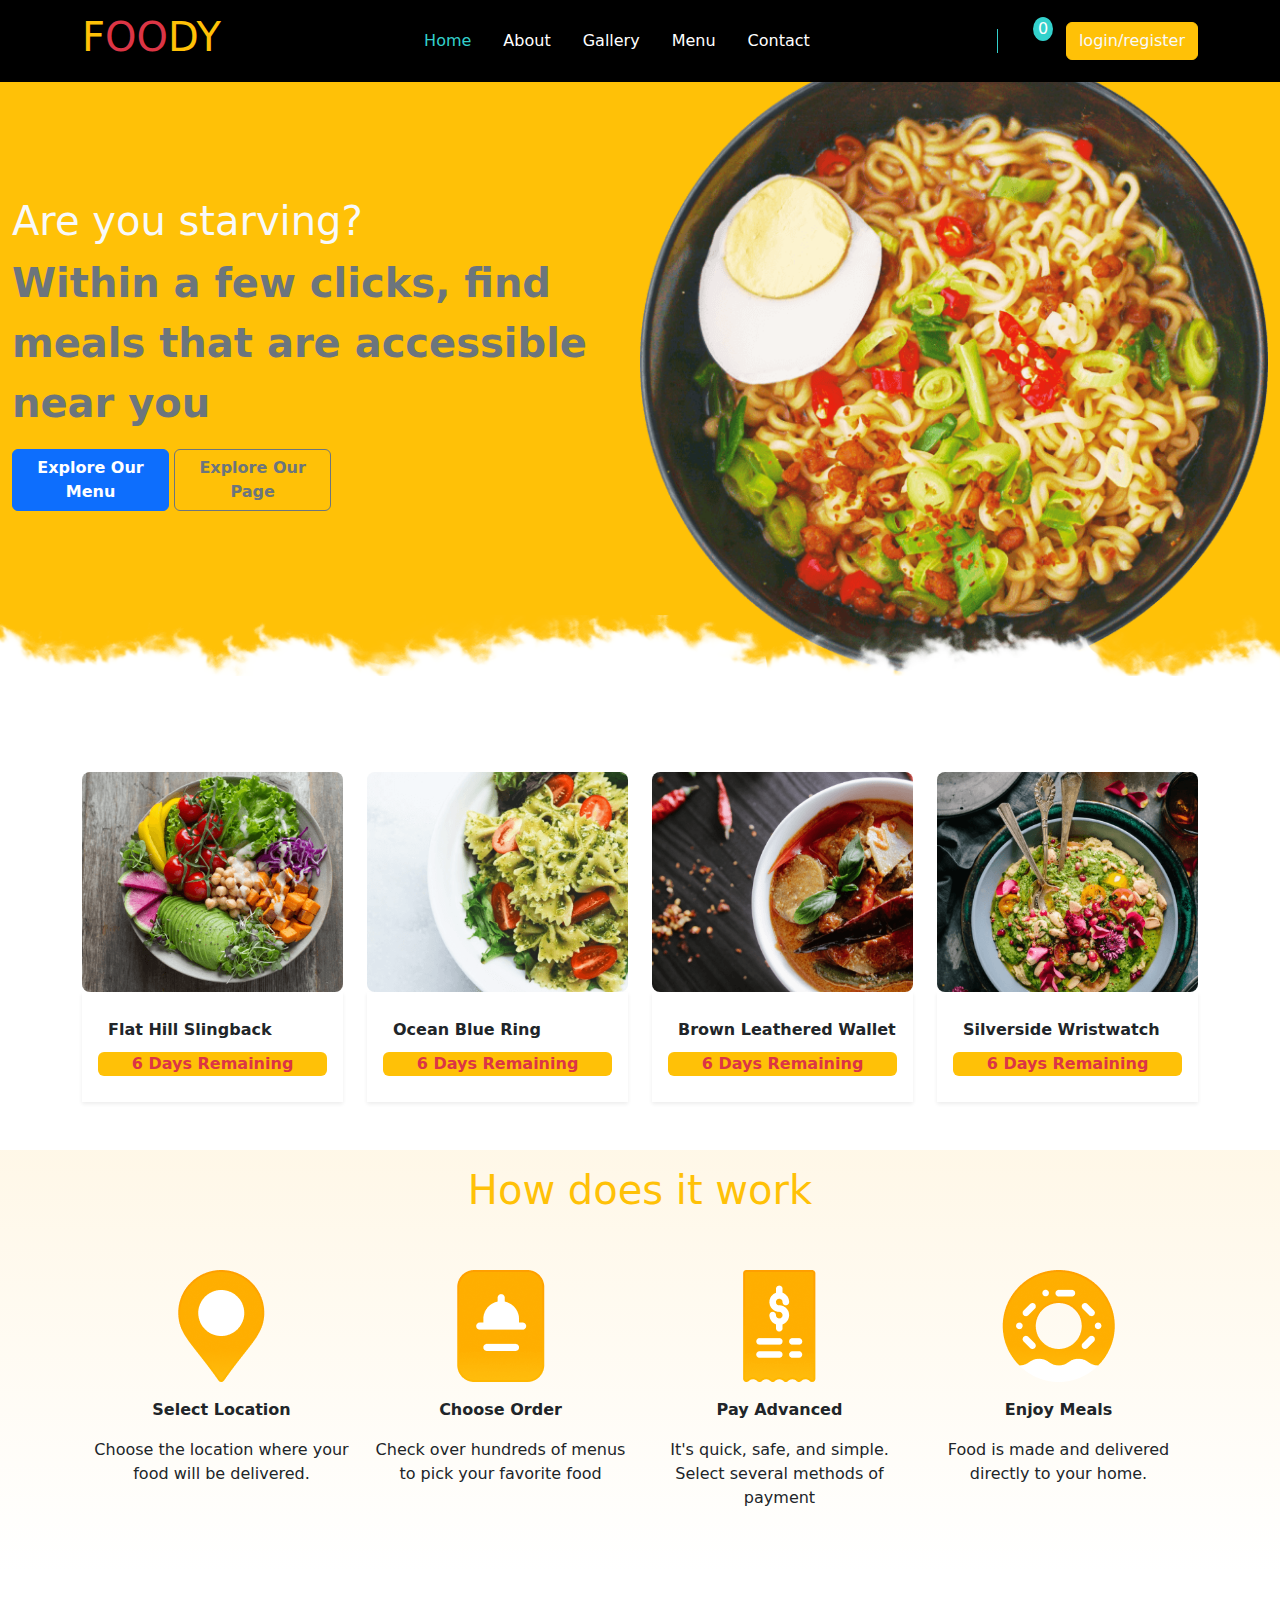
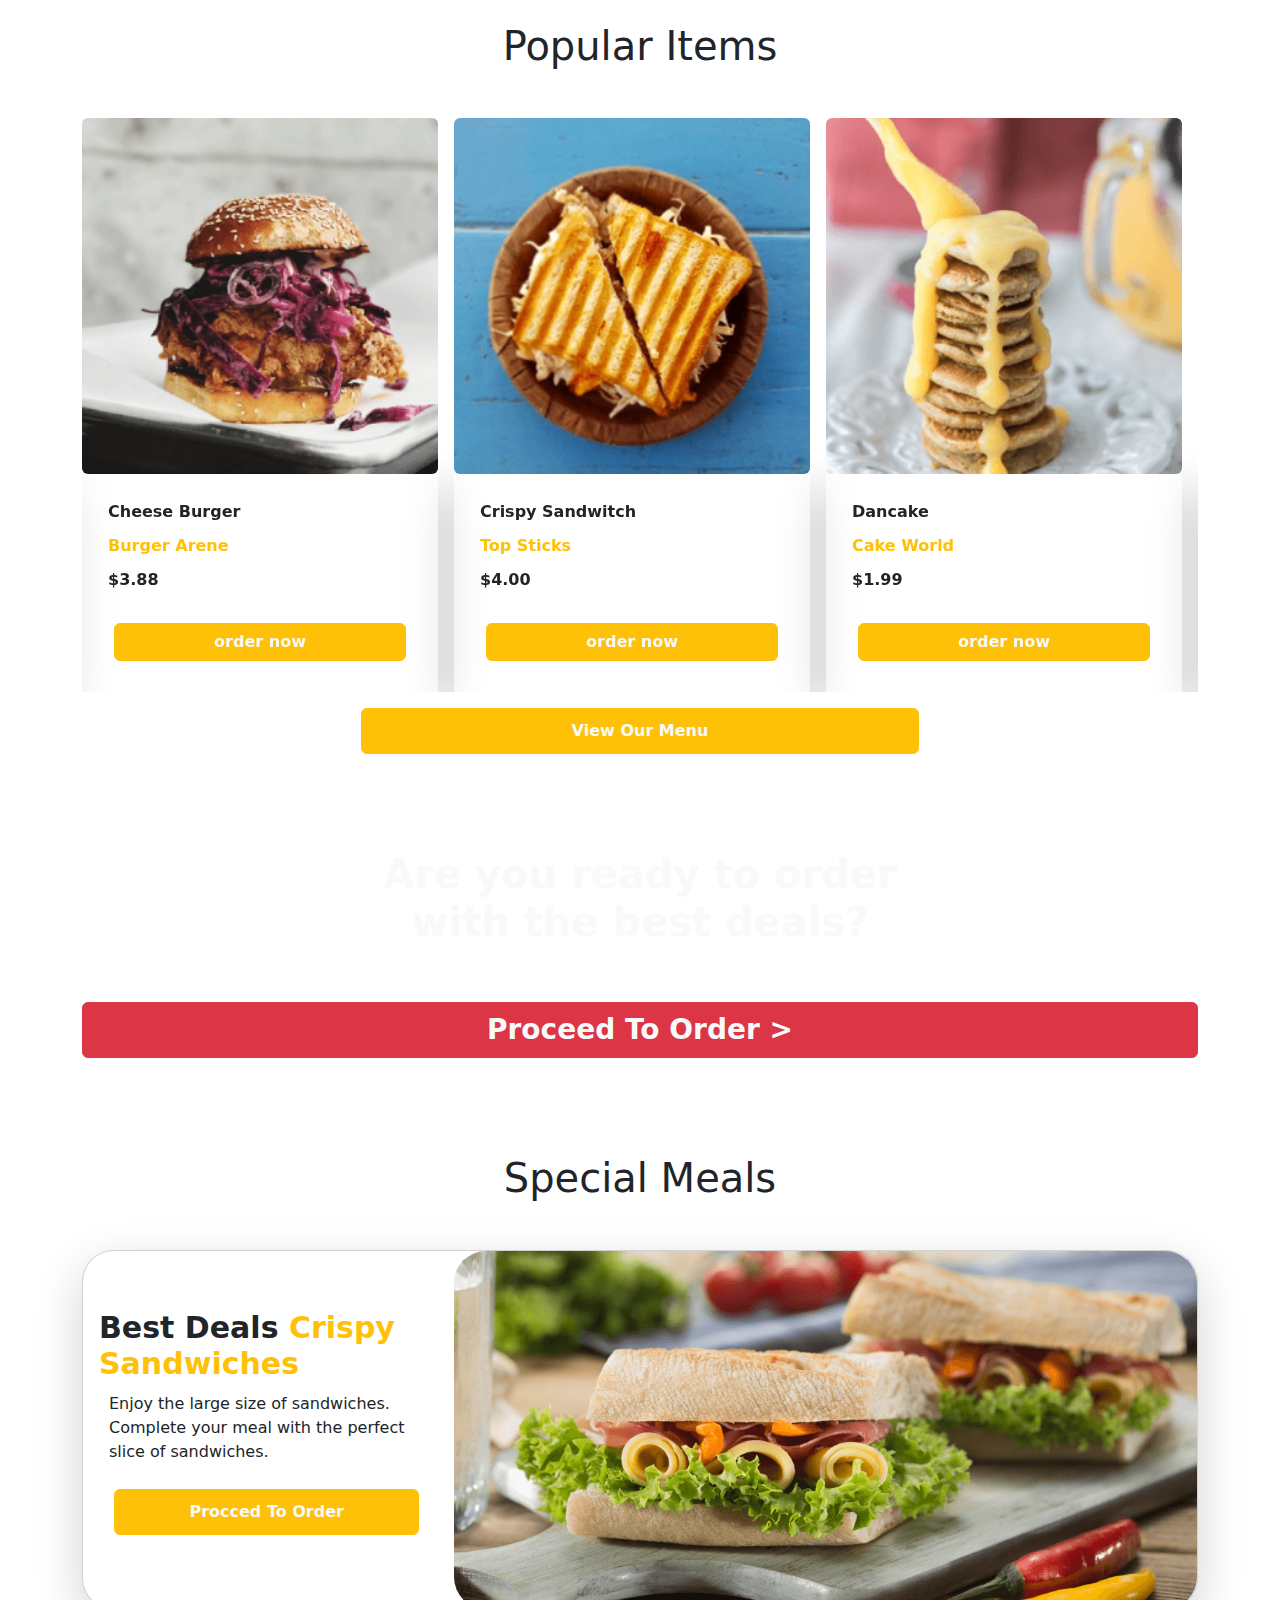
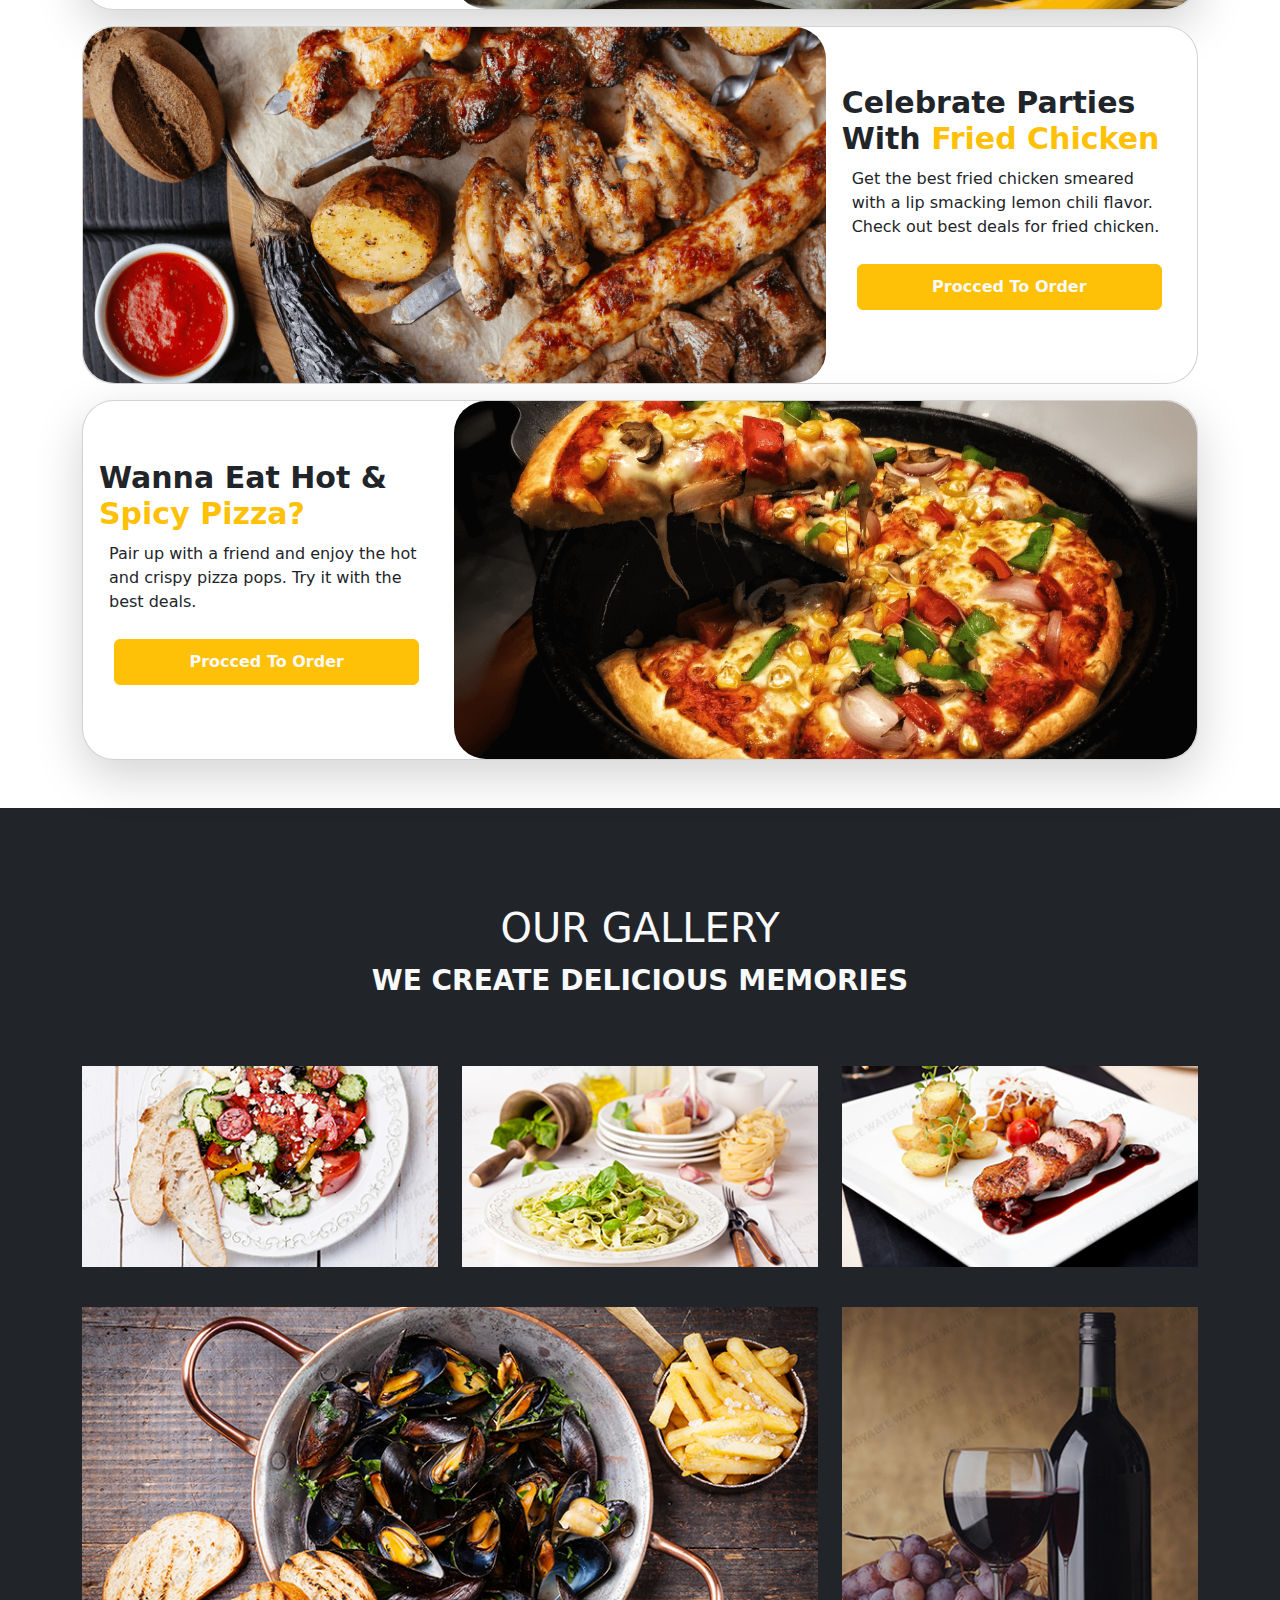
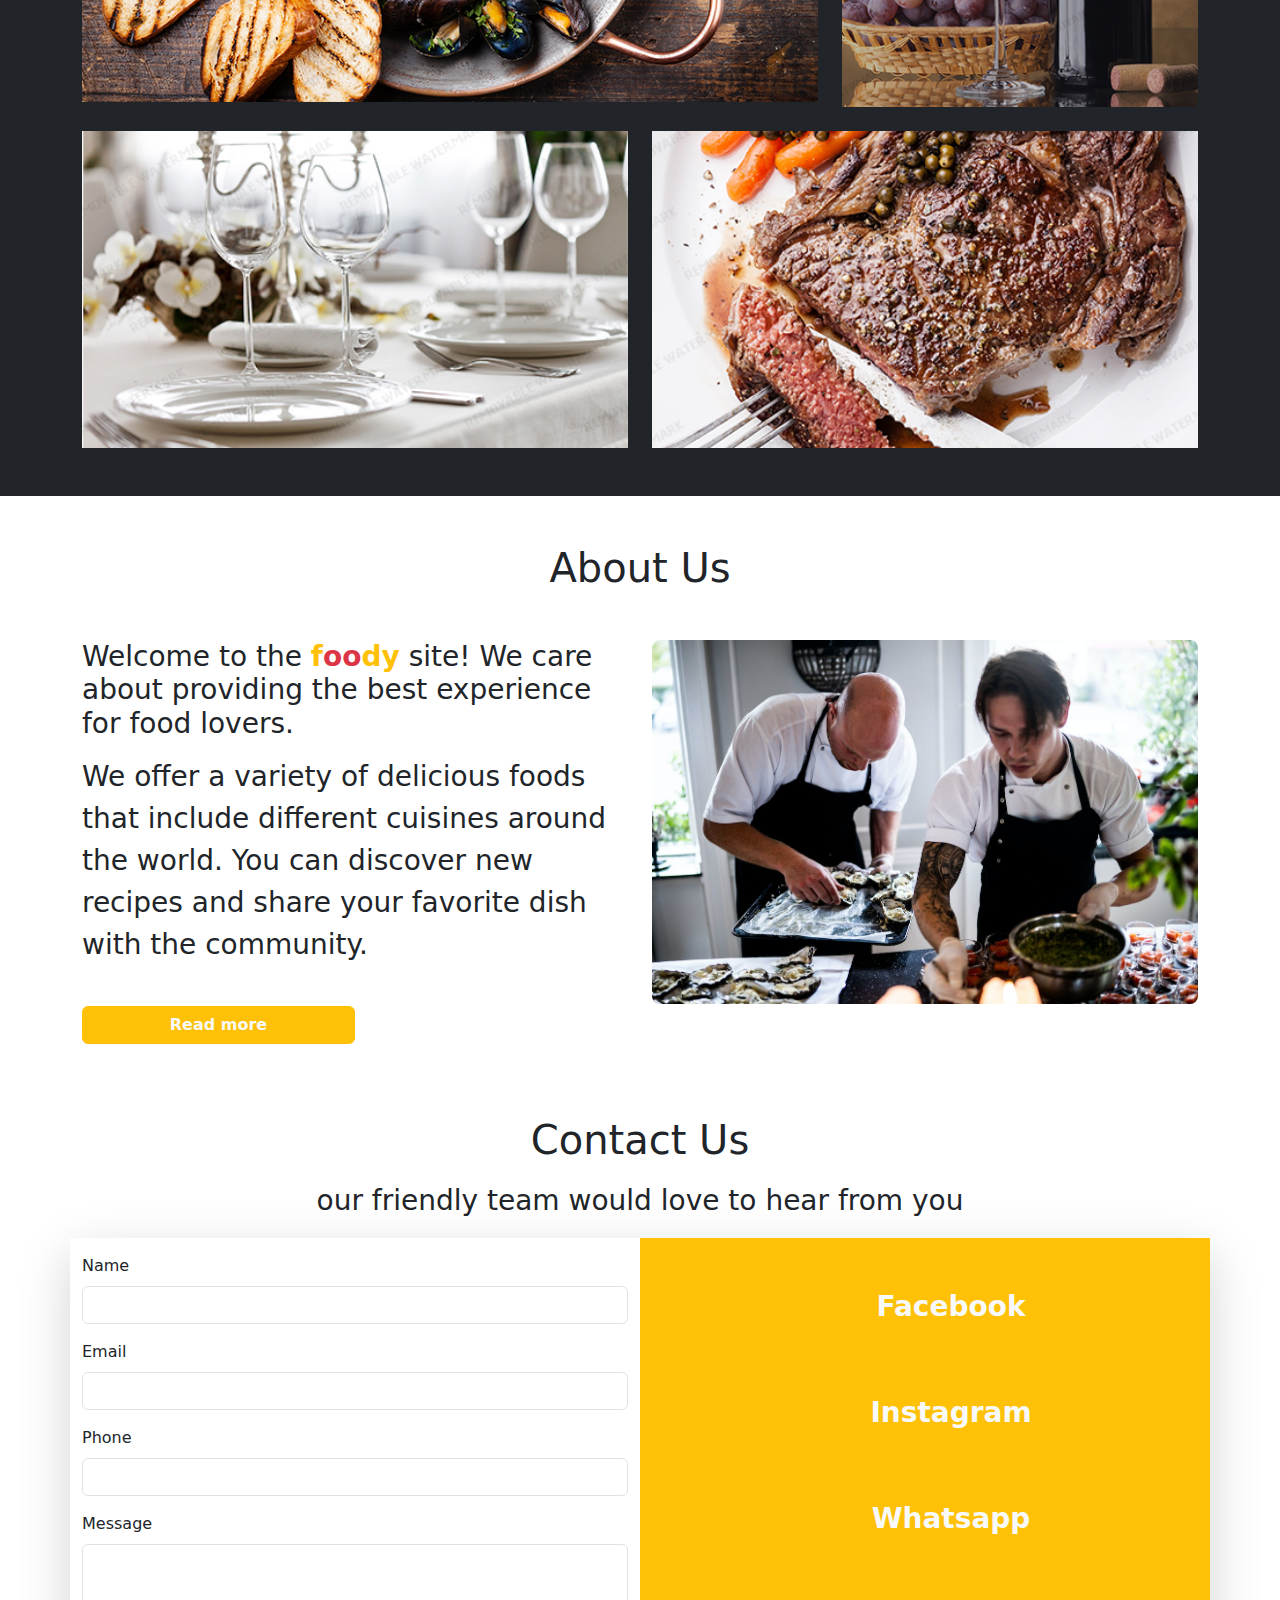
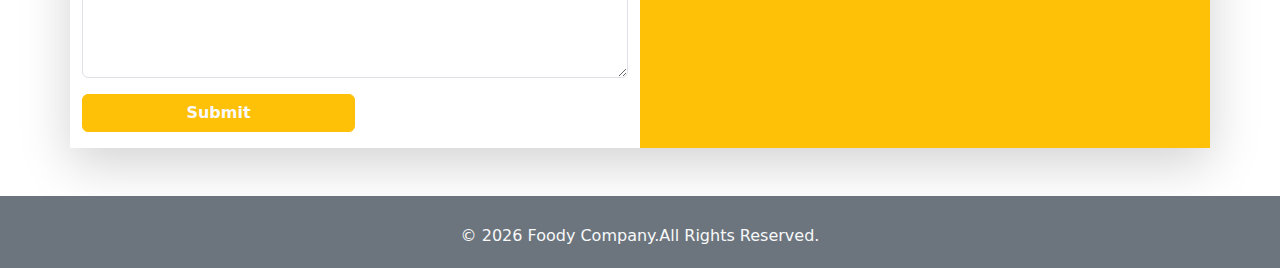
<file: index.html>
<!DOCTYPE html>
<html lang="en">

<head>
    <meta charset="UTF-8">
    <meta name="viewport" content="width=device-width, initial-scale=1.0">
    <title>FOODY</title>
    <link rel="stylesheet" href="https://cdnjs.cloudflare.com/ajax/libs/animate.css/4.1.1/animate.min.css" />
    <link rel="stylesheet" href="https://cdnjs.cloudflare.com/ajax/libs/font-awesome/6.4.0/css/all.min.css"
        integrity="sha512-iecdLmaskl7CVkqkXNQ/ZH/XLlvWZOJyj7Yy7tcenmpD1ypASozpmT/E0iPtmFIB46ZmdtAc9eNBvH0H/ZpiBw=="
        crossorigin="anonymous" referrerpolicy="no-referrer" />
    <link rel="stylesheet" href="content/css/vendeors/slick.css">
    <link rel="stylesheet" href="content/css/vendeors/slick-theme.css">
    <link rel="stylesheet" href="content/css/vendeors/bootstrap.min.css">
    <link rel="stylesheet" href="content/css/main/style.css">

</head>

<body>
    <main>
        <section class="nav-land">
            <nav class="navbar navbar-expand-lg fixed-top mb-5">
                <div class="container">
                    <a class="navbar-brand" href="#">
                        <h1 class="text-uppercase">
                            <span class="text-warning">f</span><span class="text-danger">oo</span><span
                                class="text-warning">dy</span>
                        </h1>
                    </a>
                    <button class="navbar-toggler border-light shadow-0" type="button" data-bs-toggle="collapse"
                        data-bs-target="#navbarSupportedContent" aria-controls="navbarSupportedContent"
                        aria-expanded="false" aria-label="Toggle navigation">
                        <i class="fa-solid fa-bars text-light"></i>
                    </button>
                    <div class="collapse navbar-collapse " id="navbarSupportedContent">
                        <ul class="navbar-nav mb-lg-0 m-auto text-capitalize">
                            <li class="nav-item">
                                <a class="nav-link p-lg-3 active" aria-current="page" href="#">Home</a>
                            </li>
                            <li class="nav-item">
                                <a class="nav-link p-lg-3" href="#about">about</a>
                            </li>
                            <li class="nav-item">
                                <a class="nav-link p-lg-3" href="#gallery">gallery</a>
                            </li>
                            <li class="nav-item">
                                <a class="nav-link p-lg-3" href="views/menu.html">menu</a>
                            </li>

                            <li class="nav-item">
                                <a class="nav-link p-lg-3" href="#contact-us">contact</a>
                            </li>
                        </ul>
                        <div class="cart-shopping me-4 position-relative">
                            <a href="views/cart-page.html">
                                <i class="fa-solid fa-cart-plus fa-2x text-light ms-2"></i>
                            </a>
                            <div class="counter">
                                0
                            </div>
                        </div>
                        <div>
                            <a class="btn btn-warning text-light" href="views/register.html"
                                role="button">login/register <i class="fa-solid fa-right-to-bracket"></i></a>
                        </div>
                    </div>
                </div>
            </nav>
            <div class="bg-warning mb-5 position-relative">
                <div class="container-fluid">
                    <div class="row">
                        <div class=" d-flex justify-content-center m-auto landing align-items-center land">
                            <div class="text-left w-100 mt-5 landing-title">
                                <h1 class="text-light">Are you starving?</h1>
                                <p class="text-secondary fw-bold fs-1">Within a few clicks, find meals that are
                                    accessible
                                    near you
                                </p>
                                <a class="btn btn-primary text-capitalize w-25 fw-bold mb-3 " href="views/menu.html"
                                    role="button">
                                    explore our menu
                                </a>
                                <a class="btn btn-outline-secondary text-capitalize w-25 fw-bold mb-3" href="#discount"
                                    role="button">
                                    explore our page
                                </a>
                            </div>

                            <div class="mt-5 w-100 land image">
                                <img class="w-100 landing-img" src="content/assets/images/hero-header.png" alt="pasta">
                            </div>
                        </div>
                    </div>

                </div>
                <div class="carve w-100">
                    <img src="content/assets/images/tb-about-before.png" class="img-fluid" alt="border">
                </div>
            </div>
        </section>
        <section id="discount">
            <div class="container">
                <div class="row">
                    <div class="col-lg-3 col-md-6 col-sm-12 mt-5">
                        <div class="card-image position-relative">
                            <img src="content/assets/images/discount-item-1.png" alt="discount-item-1"
                                class="rounded-3 w-100">
                            <div
                                class="card-discount d-flex position-absolute bottom-0 rounded bg-warning text-light  w-50 justify-content-center">
                                <div>
                                    <h1>15</h1>
                                </div>
                                <div>
                                    %
                                    <div class="text-uppercase">off</div>
                                </div>
                            </div>
                        </div>
                        <div class="card-body w-100 shadow-sm p-3 mb-5">
                            <p class="text-capitalize text-dark fw-bold fs-lg-5 size">flat hill slingback</p>
                            <div class="bg-warning text-danger fw-bold rounded text-center">
                                <p class="text-capitalize">6 days remaining</p>

                            </div>
                        </div>
                    </div>
                    <div class="col-lg-3 col-md-6 col-sm-12 mt-5">
                        <div class="card-image position-relative">
                            <img src="content/assets/images/discount-item-2.png" alt="discount-item-2"
                                class="rounded-3 w-100">
                            <div
                                class="card-discount d-flex position-absolute bottom-0 rounded bg-warning text-light w-50 justify-content-center">
                                <div>
                                    <h1>10</h1>
                                </div>
                                <div>
                                    %
                                    <div class="text-uppercase">off</div>
                                </div>
                            </div>
                        </div>
                        <div class="card-body  shadow-sm p-3 mb-5">
                            <p class="text-capitalize text-dark fw-bold fs-lg-5 size">ocean blue ring</p>
                            <div class="bg-warning text-danger fw-bold rounded text-center">
                                <p class="text-capitalize">6 days remaining</p>

                            </div>
                        </div>
                    </div>
                    <div class="col-lg-3 col-md-6 col-sm-12 mt-5">
                        <div class="card-image position-relative">
                            <img src="content/assets/images/discount-item-3.png" alt="discount-item-3"
                                class="rounded-3 w-100">
                            <div
                                class="card-discount d-flex position-absolute bottom-0 rounded bg-warning text-light w-50 justify-content-center">
                                <div>
                                    <h1>25</h1>
                                </div>
                                <div>
                                    %
                                    <div class="text-uppercase">off</div>
                                </div>
                            </div>
                        </div>
                        <div class="card-body  shadow-sm p-3 mb-0">
                            <p class="text-capitalize text-dark fw-bold fs-lg-5 w-100 size">brown leathered wallet</p>
                            <div class="bg-warning text-danger fw-bold rounded text-center">
                                <p class="text-capitalize">6 days remaining</p>

                            </div>
                        </div>
                    </div>
                    <div class="col-lg-3 col-md-6 col-sm-12 mt-5">
                        <div class="card-image position-relative">
                            <img src="content/assets/images/discount-item-4.png" alt="discount-item-4"
                                class="rounded-3 w-100">
                            <div
                                class="card-discount d-flex position-absolute bottom-0 rounded bg-warning text-light  w-50 justify-content-center">
                                <div>
                                    <h1>20</h1>
                                </div>
                                <div>
                                    %
                                    <div class="text-uppercase">off</div>
                                </div>
                            </div>
                        </div>
                        <div class="card-body  shadow-sm p-3 mb-5">
                            <p class="text-capitalize text-dark fw-bold fs-lg-5 size">silverside wristwatch</p>
                            <div class="bg-warning text-danger fw-bold rounded text-center">
                                <p class="text-capitalize">6 days remaining</p>

                            </div>
                        </div>
                    </div>

                </div>
        </section>
        <section class="py-0 bg-primary-gradient">
            <div class="container">
                <div class="row justify-content-center g-0">

                    <h1 class="text-warning text-center mt-3">How does it work</h1>
                    <div class="col-lg-3 col-12 mb-5">
                        <div class="text-center mt-5">
                            <img src="content/assets/images/location.png" alt="location">
                        </div>
                        <p class="text-capitalize fw-bold mt-3 text-center">Select location</p>
                        <p class="text-center">Choose the location where your food will be delivered.</p>
                    </div>
                    <div class="col-lg-3 col-12 mb-5">
                        <div class="text-center mt-5">
                            <img src="content/assets/images/order.png" alt="order">
                        </div>
                        <p class="text-capitalize fw-bold mt-3 text-center">choose order</p>
                        <p class="text-center w-100">Check over hundreds of menus <br> to pick your favorite food</p>
                    </div>
                    <div class="col-lg-3 col-12 mb-5">
                        <div class="text-center mt-5">
                            <img src="content/assets/images/pay.png" alt="pay">
                        </div>
                        <p class="text-capitalize fw-bold mt-3 text-center">pay advanced</p>
                        <p class="text-center">It's quick, safe, and simple. <br> Select several methods of <br> payment
                        </p>
                    </div>
                    <div class="col-lg-3 col-12 mb-5">
                        <div class="text-center mt-5">
                            <img src="content/assets/images/meals.png" alt="meals">
                        </div>
                        <p class="text-capitalize fw-bold mt-3 text-center">enjoy meals</p>
                        <p class="text-center">Food is made and delivered directly to your home.</p>
                    </div>
                </div>
            </div>
            </div>
        </section>
        <section class="slider">
            <div class="container">
                <div class="mt-5">
                    <h1 class="text-capitalize text-center fs-1 mb-5">popular items</h1>
                </div>
                <div class="slick-slider overflow-hidden">

                    <div class="me-3">
                        <img src="content/assets/images/cheese-burger.png" alt="cheese-burger" class="w-100 rounded">
                        <div class="card-body  shadow-lg p-3 mb-0">
                            <p class="text-capitalize text-dark fw-bold fs-lg-5 size w-100 mb-0">cheese burger</p>
                            <div class="text-warning  fw-bold">
                                <p class="text-capitalize mb-0">
                                    <i class="fa-solid fa-location-dot"></i>
                                    burger arene
                                </p>
                                <p class="fw-bold text-dark mb-0">$3.88</p>
                            </div>
                            <div class="text-warning">
                                <i class="fa-solid fa-star"></i>
                                <i class="fa-solid fa-star"></i>
                                <i class="fa-solid fa-star"></i>
                                <i class="fa-solid fa-star"></i>
                                <i class="fa-solid fa-star-half-stroke"></i>
                                <i class="far fa-heart icon text-end"></i>
                            </div>
                            <div class="text-center mt-3">
                                <button type="button" class="btn btn-warning text-light  btn-order fw-bold w-100">order
                                    now</button>
                            </div>
                        </div>
                    </div>
                    <div class="me-3">
                        <img src="content/assets/images/crispy-sandwitch.png" alt="crispy-sandwitch"
                            class="w-100 rounded">
                        <div class="card-body  shadow-lg p-3 ">
                            <p class="text-capitalize text-dark fw-bold fs-lg-5 size w-100 mb-0">crispy sandwitch</p>
                            <div class="text-warning fw-bold">
                                <p class="text-capitalize mb-0">
                                    <i class="fa-solid fa-location-dot"></i>
                                    top sticks
                                </p>
                                <p class="fw-bold text-dark mb-0">$4.00</p>
                            </div>
                            <div class="text-warning">
                                <i class="fa-solid fa-star"></i>
                                <i class="fa-solid fa-star"></i>
                                <i class="fa-solid fa-star"></i>
                                <i class="fa-solid fa-star"></i>
                                <i class="fa-solid fa-star-half-stroke"></i>
                                <i class="far fa-heart icon text-end"></i>
                            </div>
                            <div class="text-center mt-3">
                                <button type="button" class="btn btn-warning text-light  btn-order fw-bold w-100">order
                                    now</button>
                            </div>
                        </div>
                    </div>
                    <div class="me-3">
                        <img src="content/assets/images/dancake.png" alt="dancake" class="w-100 rounded">
                        <div class="card-body  shadow-lg p-3 mb-0">
                            <p class="text-capitalize text-dark fw-bold fs-lg-5 size w-100 mb-0">dancake</p>
                            <div class="text-warning  fw-bold">
                                <p class="text-capitalize mb-0">
                                    <i class="fa-solid fa-location-dot"></i>
                                    cake world
                                </p>
                                <p class="fw-bold text-dark mb-0">$1.99</p>
                            </div>
                            <div class="text-warning">
                                <i class="fa-solid fa-star"></i>
                                <i class="fa-solid fa-star"></i>
                                <i class="fa-solid fa-star"></i>
                                <i class="fa-solid fa-star"></i>
                                <i class="fa-solid fa-star"></i>
                                <i class="far fa-heart icon text-end"></i>
                            </div>
                            <div class="text-center mt-3">
                                <button type="button" class="btn btn-warning text-light fw-bold btn-order  w-100">order
                                    now</button>
                            </div>
                        </div>
                    </div>
                    <div class="me-3">
                        <img src="content/assets/images/thai-soup.png" alt="thai-soup" class="w-100 rounded">
                        <div class="card-body  shadow-lg p-3 mb-0">
                            <p class="text-capitalize text-dark fw-bold fs-lg-5 size w-100 mb-0">thai soup</p>
                            <div class="text-warning  fw-bold">
                                <p class="text-capitalize mb-0">
                                    <i class="fa-solid fa-location-dot"></i>
                                    fastfood dine
                                </p>
                                <p class="fw-bold text-dark mb-0">$3.00</p>
                            </div>
                            <div class="text-warning">
                                <i class="fa-solid fa-star"></i>
                                <i class="fa-solid fa-star"></i>
                                <i class="fa-solid fa-star"></i>
                                <i class="fa-solid fa-star"></i>
                                <i class="fa-solid fa-star-half-stroke"></i>
                                <i class="far fa-heart icon text-end"></i>
                            </div>
                            <div class="text-center mt-3">
                                <button type="button" class="btn btn-warning text-light fw-bold w-100 btn-order">order
                                    now</button>
                            </div>
                        </div>
                    </div>
                    <div class="me-3">
                        <img src="content/assets/images/toffes-cake.png" alt="toffes-cake" class="w-100 rounded">
                        <div class="card-body  shadow-lg p-3 mb-0">
                            <p class="text-capitalize text-dark fw-bold fs-lg-5 size w-100 mb-0">toffe's cake</p>
                            <div class="text-warning  fw-bold">
                                <p class="text-capitalize mb-0">
                                    <i class="fa-solid fa-location-dot"></i>
                                    foody man
                                </p>
                                <p class="fw-bold text-dark mb-0">$2.79</p>
                            </div>
                            <div class="text-warning">
                                <i class="fa-solid fa-star"></i>
                                <i class="fa-solid fa-star"></i>
                                <i class="fa-solid fa-star"></i>
                                <i class="fa-solid fa-star"></i>
                                <i class="fa-regular fa-star"></i>
                                <i class="far fa-heart icon text-end"></i>
                            </div>
                            <div class="text-center mt-3">
                                <button type="button" class="btn btn-warning text-light fw-bold  btn-order w-100">order
                                    now</button>
                            </div>
                        </div>
                    </div>
                </div>
                <div class="mb-5 mt-3 w-100 text-center">
                    <a class="btn btn-warning text-light text-capitalize w-25 fw-bold btn-menu " href="views/menu.html"
                        role="button">
                        view our menu
                    </a>
                </div>
            </div>
        </section>
        <section>
            <div class="bg-img">
                <div class="container">
                    <div class="row col-xxl-9 py-7 justify-content-center flex-center text-center m-auto land">
                        <h1 class="text-light land fw-bold py-5">Are you ready to order
                            <br>
                            with the best deals?
                        </h1>
                        <a class="btn text-center  btn-danger mb-5 text-light text-capitalize w-50 fs-3 fw-bold land "
                            href="views/menu.html" role="button">
                            proceed to order >
                        </a>
                    </div>
                </div>
            </div>
            </div>
        </section>
        <section class="special-cards mt-5">
            <h1 class="text-center text-capitalize mb-5">special meals</h1>
            <div class="container">
                <div class="card m-auto mb-3 rounded-5 shadow-lg">
                    <div class="row g-0 w-100">
                        <div class="col-md-4 m-auto order-md-1 order-2">
                            <div class="card-body">
                                <h1 class="card-title text-capitalize text-dark fw-bold">Best deals <span
                                        class="text-warning">
                                        Crispy Sandwiches
                                    </span>
                                </h1>
                                <p class="mt-5">Enjoy the large size of sandwiches. Complete your meal with the
                                    perfect slice of sandwiches.</p>
                                <a class="btn btn-warning w-100 mt-5 text-light text-capitalize w-25 fw-bold btn-menu "
                                    href="views/menu.html" role="button">
                                    procced to order
                                </a>
                            </div>
                        </div>
                        <div class="col-md-8 order-md-2 order-1">
                            <img src="content/assets/images/crispy-sandwiches.png" class="img-fluid  rounded-5"
                                alt="crispy-sandwiches" />
                        </div>
                    </div>
                </div>
                <div class="card m-auto rounded-5 mb-3">
                    <div class="row g-0">
                        <div class="col-md-8">
                            <img src="content/assets/images/fried-chicken.png" class="img-fluid rounded-5"
                                alt="fried-chicken" />
                        </div>
                        <div class="col-md-4 m-auto">
                            <div class="card-body">
                                <h1 class="card-title text-capitalize text-dark fw-bold">Celebrate parties with <span
                                        class="text-warning">
                                        fried chicken
                                    </span>
                                </h1>
                                <p class="mt-5">Get the best fried chicken smeared with a lip smacking lemon chili
                                    flavor. Check out best deals for fried chicken.
                                </p>
                                <a class="btn btn-warning w-100 mt-5 text-light text-capitalize w-25 fw-bold btn-menu "
                                    href="views/menu.html" role="button">
                                    procced to order
                                </a>
                            </div>
                        </div>
                    </div>
                </div>
                <div class="card m-auto mb-3 rounded-5 shadow-lg">
                    <div class="row g-0 w-100">
                        <div class="col-md-4 m-auto order-md-1 order-2">
                            <div class="card-body">
                                <h1 class="card-title text-capitalize text-dark fw-bold">Wanna eat hot & <span
                                        class="text-warning">
                                        spicy Pizza?
                                    </span>
                                </h1>
                                <p class="mt-5">Pair up with a friend and enjoy the hot and crispy pizza pops. Try
                                    it
                                    with the best deals.</p>
                                <a class="btn btn-warning w-100 mt-5 text-light text-capitalize w-25 fw-bold btn-menu "
                                    href="views/menu.html" role="button">
                                    procced to order
                                </a>
                            </div>
                        </div>
                        <div class="col-md-8 order-md-2 order-1">
                            <img src="content/assets/images/pizza.png" class="img-fluid rounded-5" alt="pizza" />
                        </div>
                    </div>
                </div>
        </section>
        <section id="gallery" class="mt-5 mb-5 bg-dark">
            <div class="container">
                <div class="mt-5 py-5">
                    <h1 class="text-uppercase text-light text-center mt-5">our gallery</h1>
                    <p class="text-center fw-bold fs-3 text-light text-uppercase mb-3">we create delicious memories</p>
                </div>

                <div class="row">
                    <div class="gallary-image mb-3 col-lg-4 col-12">
                        <img src="content/assets/images/page-1_img04.jpg" alt="food" class="w-100">
                    </div>
                    <div class="gallary-image mb-3 col-lg-4 col-12">
                        <img src="content/assets/images/page-1_img05.jpg" alt="food" class="w-100">
                    </div>
                    <div class="gallary-image mb3 col-lg-4 col-12">
                        <img src="content/assets/images/page-1_img06.jpg" alt="food" class="w-100">
                    </div>
                    <div class="gallary-image col-lg-8 col-12 mt-4">
                        <img src="content/assets/images/page-1_img07.jpg" alt="food" class="w-100">
                    </div>
                    <div class="gallary-image col-lg-4 col-12 mt-4">
                        <img src="content/assets/images/page-1_img08.jpg" alt="food" class="w-100">
                    </div>
                    <div class="gallary-image col-lg-6 col-12 mb-5 mt-4 me-0">
                        <img src="content/assets/images/page-1_img09.jpg" alt="food" class="w-100">
                    </div>
                    <div class="gallary-image col-lg-6 col-12 mb-5 mt-4">
                        <img src="content/assets/images/page-1_img10.jpg" alt="food"
                            class="w-100 gallary-image__photo ">
                    </div>
                </div>

            </div>

        </section>
        <section id="about" class="mt-5 mb-5">
            <div class="container ">
                <div class="row">
                    <h1 class="text-capitalize text-center mb-5">about us</h1>
                    <div class="col-lg-6 col-12">
                        <h3 class="fs-3 mb-3">Welcome to the <span class="text-warning fw-bold">f</span><span
                                class="text-danger fw-bold">oo</span><span class="text-warning fw-bold">dy</span> site!
                            We care about
                            providing the best experience for food lovers.</h3>
                        <p class="fs-3 mb-3">We offer a variety of delicious foods that include different
                            cuisines around the world. You can discover new recipes and share your favorite dish with
                            the community.</p>
                        <a class="btn btn-warning w-50 text-light fw-bold mt-4 mb-4" href="views/about.html"
                            role="button">Read
                            more</a>
                    </div>
                    <div class="col-lg-6 col-12">
                        <img src="content/assets/images/pexels-photo-3217156.jpeg" class="w-100 rounded-3" alt="chef">

                    </div>
                </div>

            </div>

        </section>

        <section id="contact-us">
            <div class="container">
                <h1 class="text-center mt-5 mb-3">Contact Us</h1>
                <p class="text-center fs-3">our friendly team would love to hear from you</p>
                <div class="row shadow-lg mb-5">
                    <form class="mb-3 col-lg-6" id="submit_form">
                        <div class="alert alert-success  mb-3 " style="display: none;" role="alert"
                            id="success_message">
                            Contact message was successfully sent!
                        </div>
                        <div class="mb-3 mt-3">
                            <label class="form-label">Name</label>
                            <input type="text" name="name" class="form-control">
                        </div>

                        <div class="mb-3">
                            <label class="form-label">Email</label>
                            <input type="email" name="email" class="form-control">
                        </div>

                        <div class="mb-3">
                            <label class="form-label">Phone</label>
                            <input type="phone" name="phone" class="form-control">
                        </div>

                        <div class="mb-3">
                            <label class="form-label">Message</label>
                            <textarea class="form-control" name="message" rows="5"></textarea>
                        </div>
                        <button type="submit" class="btn btn-warning text-light fw-bold w-50">Submit</button>
                    </form>
                    <div class="col-lg-6 bg-warning">

                        <div class="text-light m-auto d-flex justify-content-center mt-5">
                            <a href="https://www.facebook.com/eslam.hesham.73" target="_blank"
                                class="ms-5 text-light"><i class="fa-brands fa-facebook-f  fa-3x"></i></a>
                            <p class="fw-bold ms-1 fs-3 text-capitalize">facebook</p>
                        </div>
                        <div class="text-light m-auto d-flex justify-content-center mt-5">
                            <a href="https://www.instagram.com/eslam_hisham74" target="_blank"
                                class="ms-5 text-light"><i class="fa-brands fa-instagram fa-3x"></i></a>
                            <p class="fw-bold ms-1 fs-3 text-capitalize">instagram</p>
                        </div>
                        <div class="text-light mb-4 m-auto d-flex justify-content-center mt-5">
                            <a href="https://wa.me/201225268652" target="_blank" class="ms-5 text-light"><i
                                    class="fa-brands fa-whatsapp fa-3x"></i></a>
                            <p class="fw-bold ms-1 fs-3 text-capitalize">whatsapp</p>
                        </div>
                    </div>
                </div>
            </div>
            <button type="button" id="scrollButton" class="animate__animated animate__pulse"><i
                    class="fa-solid fa-arrow-up-from-bracket fa-2x"></i></button>
        </section>


    </main>
    <footer class="mb-0">
        <div class="bg-secondary text-light p-1 flex-center justify-content-center align-items-center text-center">
            <p class="mt-4 text-capitalize">&copy; <span class="current-year">2018</span> foody company.all rights
                reserved.
            </p>
        </div>
    </footer>



    <script src="content/js/vendeors/code.jquery.com_jquery-3.7.1.min.js"></script>
    <script src="https://www.google.com/jsapi?key=YOUR_API_KEY"></script>
    <script src="content/js/vendeors/slick.min.js"></script>
    <script src="content/js/vendeors/bootstrap.bundle.min.js"></script>
    <script src="content/js/main/app.js"></script>
</body>

</html>
</file>
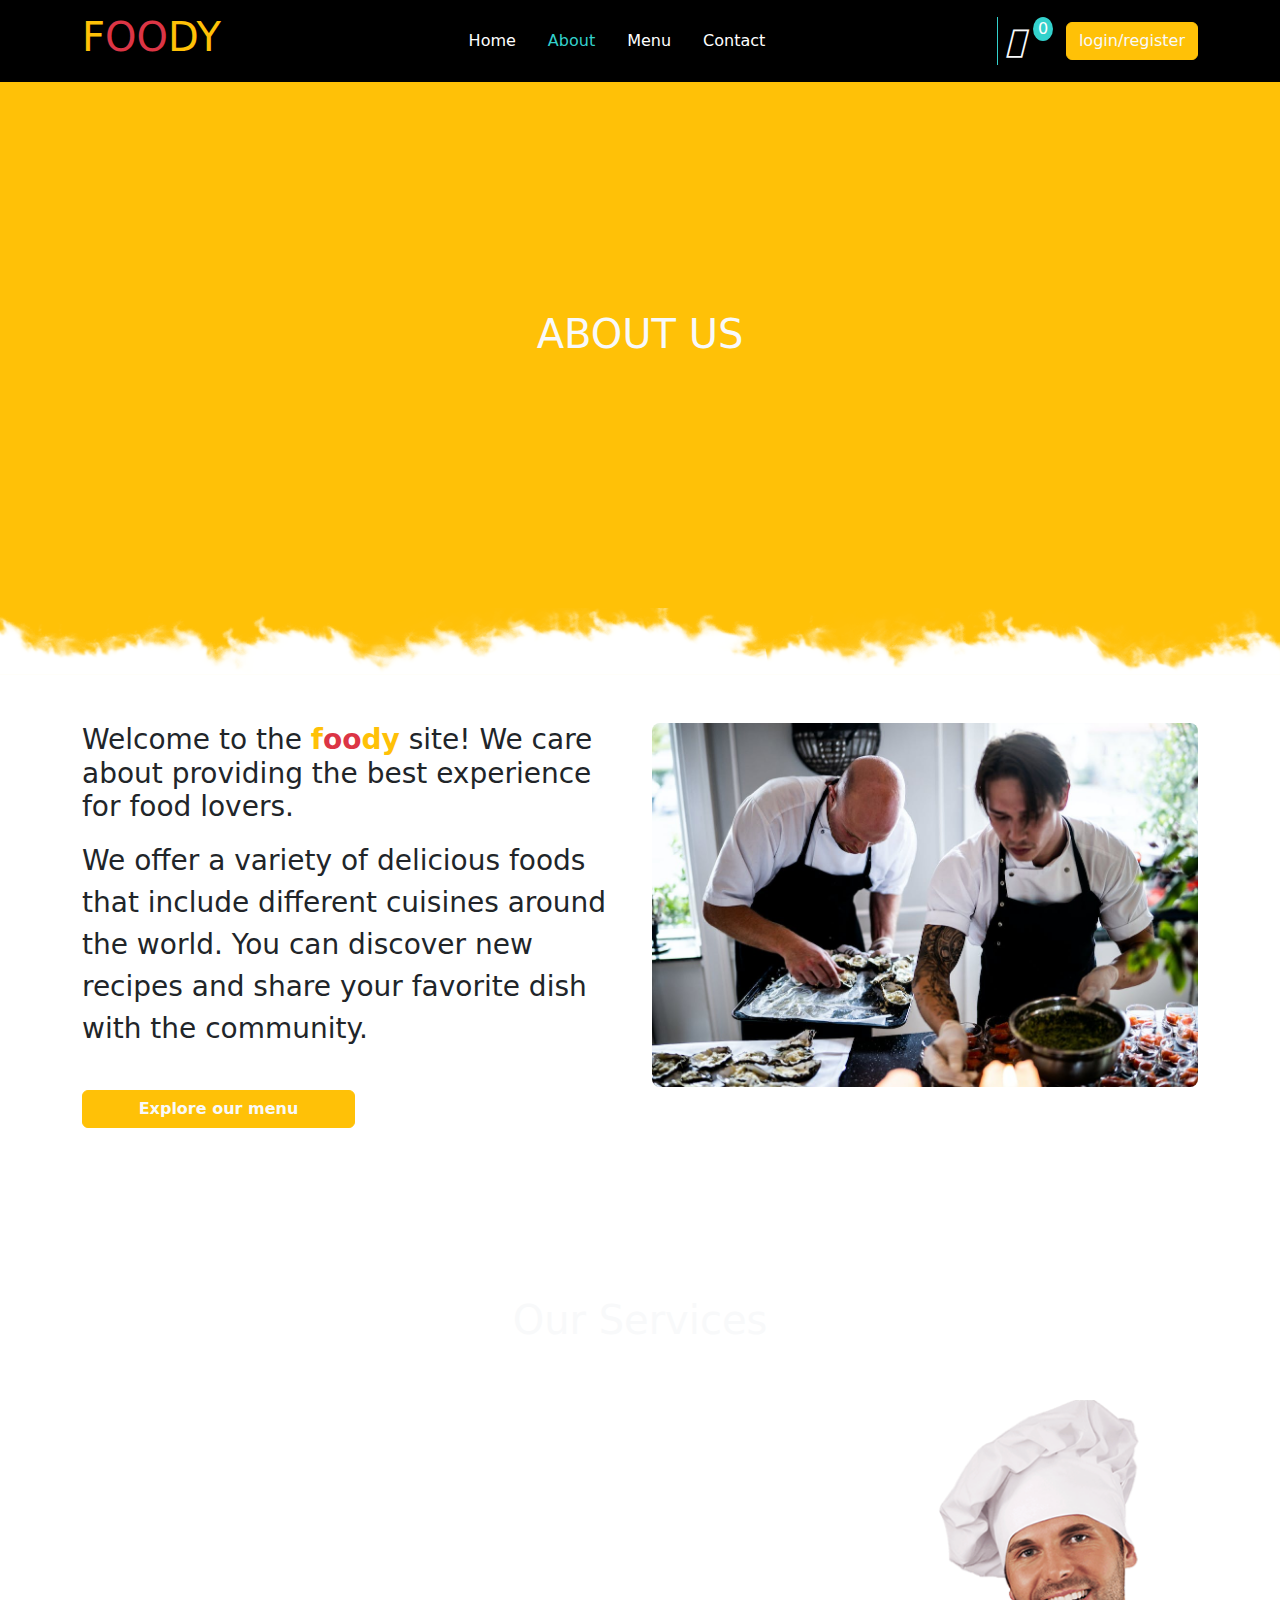
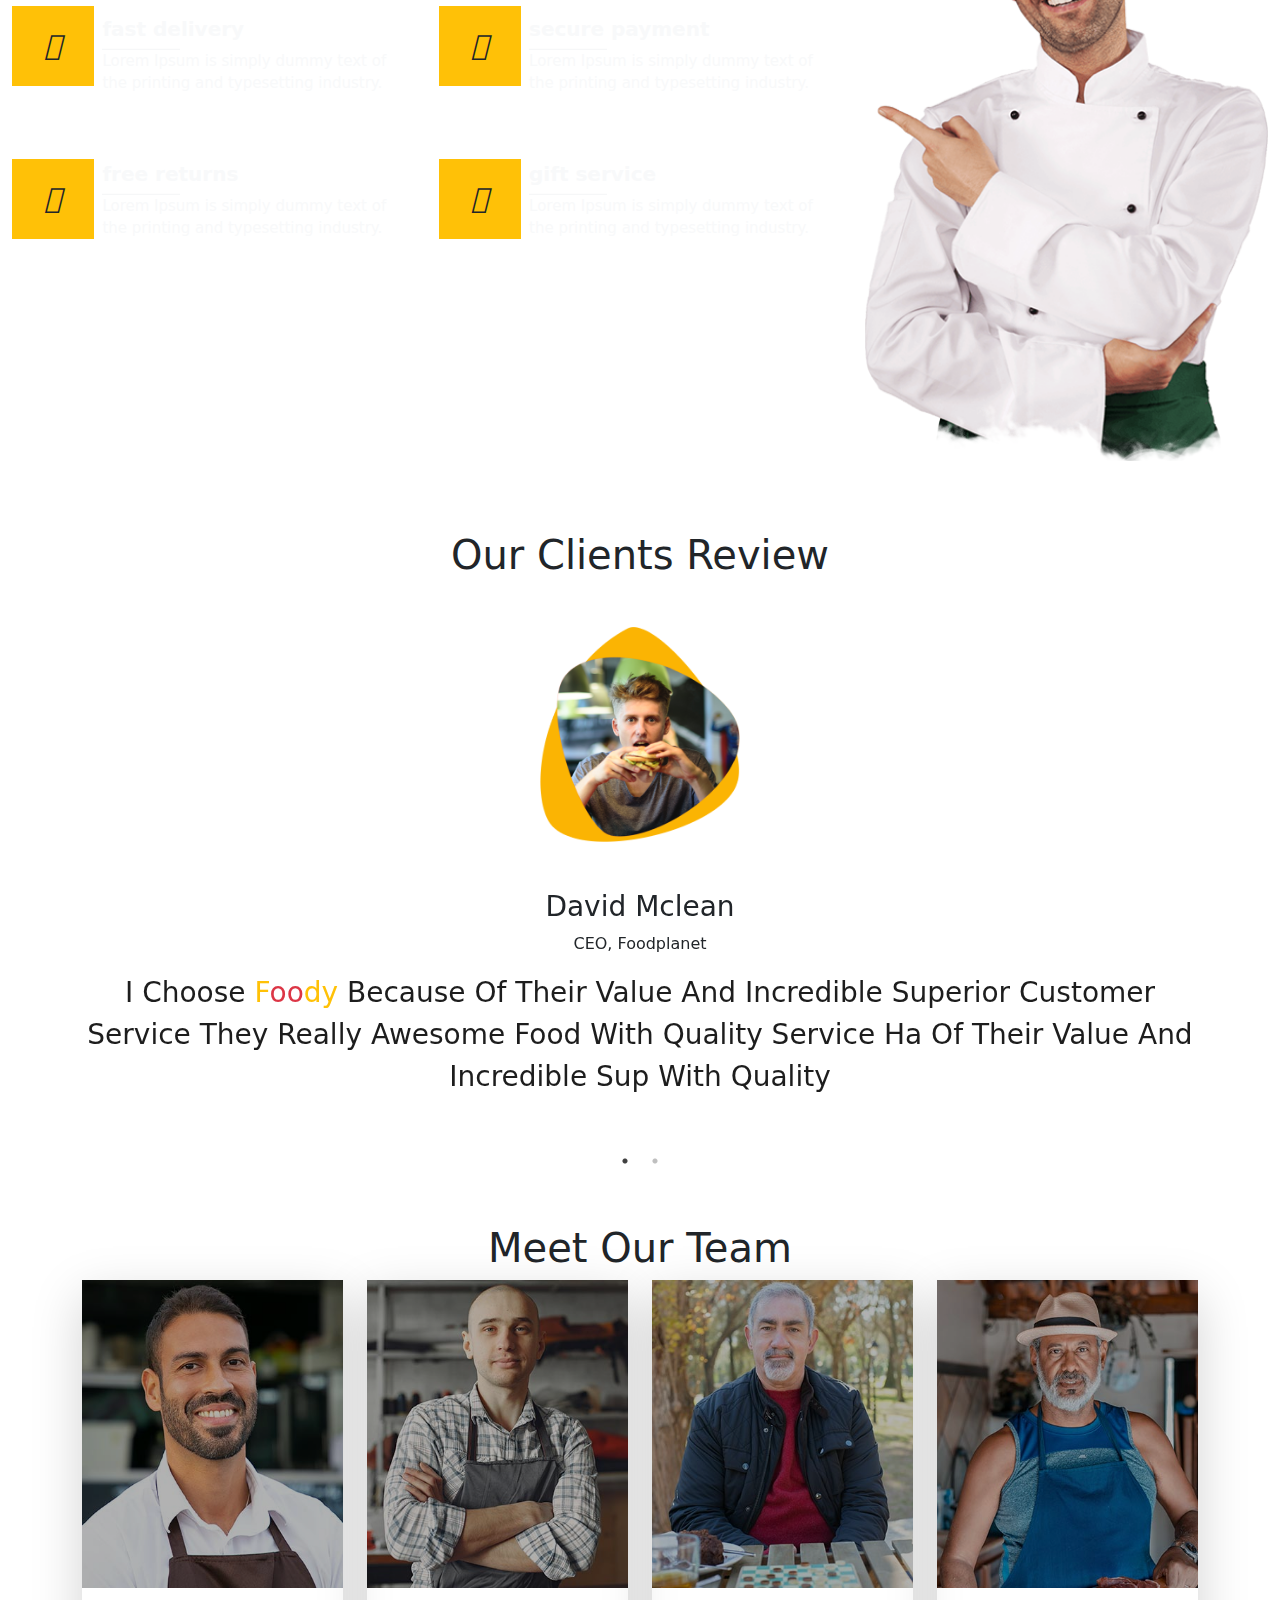
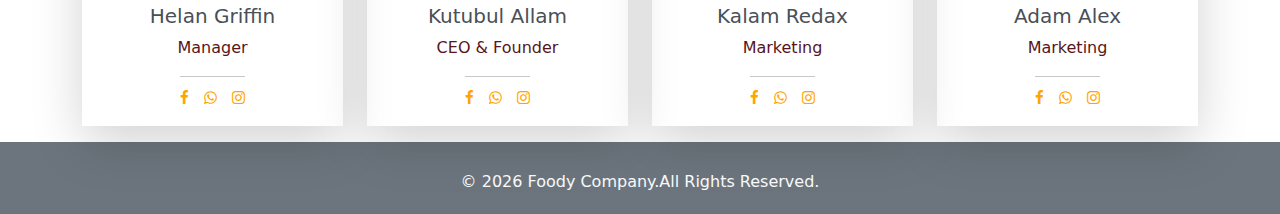
<file: views/about.html>
<!DOCTYPE html>
<html lang="en">

<head>
    <meta charset="UTF-8">
    <meta name="viewport" content="width=device-width, initial-scale=1.0">
    <title>about</title>
    <link rel="stylesheet" href="https://cdnjs.cloudflare.com/ajax/libs/animate.css/4.1.1/animate.min.css" />
    <link rel="stylesheet" href="https://cdnjs.cloudflare.com/ajax/libs/font-awesome/6.4.0/css/all.min.css"
        integrity="sha512-iecdLmaskl7CVkqkXNQ/ZH/XLlvWZOJyj7Yy7tcenmpD1ypASozpmT/E0iPtmFIB46ZmdtAc9eNBvH0H/ZpiBw=="
        crossorigin="anonymous" referrerpolicy="no-referrer" />
    <link rel="stylesheet" href="https://cdnjs.cloudflare.com/ajax/libs/font-awesome/4.7.0/css/font-awesome.min.css">
    <link rel="stylesheet" href="../content/css/vendeors/slick.css">
    <link rel="stylesheet" href="../content/css/vendeors/slick-theme.css">
    <link rel="stylesheet" href="../content/css/vendeors/bootstrap.min.css">
    <link rel="stylesheet" href="../content/css/main/style.css">
</head>

<body>
    <main id="about">
        <section class="nav-land">
            <nav class="navbar navbar-expand-lg fixed-top">
                <div class="container">
                    <a class="navbar-brand" href="../index.html">
                        <h1 class="text-uppercase">
                            <span class="text-warning">f</span><span class="text-danger">oo</span><span
                                class="text-warning">dy</span>
                        </h1>
                    </a>
                    <button class="navbar-toggler border-light shadow-0" type="button" data-bs-toggle="collapse"
                        data-bs-target="#navbarSupportedContent" aria-controls="navbarSupportedContent"
                        aria-expanded="false" aria-label="Toggle navigation">
                        <i class="fa-solid fa-bars text-light"></i>
                    </button>
                    <div class="collapse navbar-collapse " id="navbarSupportedContent">
                        <ul class="navbar-nav mb-lg-0 m-auto text-capitalize">
                            <li class="nav-item">
                                <a class="nav-link p-lg-3" href="../index.html">Home</a>
                            </li>
                            <li class="nav-item">
                                <a class="nav-link p-lg-3 active" aria-current="page" href="#about">about</a>
                            </li>
                            <li class="nav-item">
                                <a class="nav-link p-lg-3" href="../views/menu.html">menu</a>
                            </li>

                            <li class="nav-item">
                                <a class="nav-link p-lg-3" href="#contact-us">contact</a>
                            </li>
                        </ul>
                        <div class="cart-shopping me-4 position-relative">
                            <a href="cart-page.html">
                                <i class="fa-solid fa-cart-plus fa-2x text-light ms-2"></i>
                            </a>
                            <div class="counter">
                                0
                            </div>
                        </div>

                        <div>
                            <a class="btn btn-warning text-light" href="register.html" role="button">login/register <i
                                    class="fa-solid fa-right-to-bracket"></i></a>
                        </div>
                    </div>
                </div>
            </nav>
            <div class="bg-warning mb-5 position-relative">
                <div class="container-fluid position-relative">
                    <div class="row d-flex justify-content-center align-items-center">
                        <div class=" d-flex justify-content-center align-items-center overflow-hidden landing-2 land">
                            <h1 class="text-light text-uppercase">about us</h1>
                        </div>
                    </div>
                </div>

                <div class="carve position-absolute bottom-0">
                    <img src="../content/assets/images/tb-about-before.png" class="img-fluid" alt="border">
                </div>
            </div>
        </section>
        <section id="about" class="mt-5 mb-5">
            <div class="container">
                <div class="row">
                    <div class="col-lg-6 col-12">
                        <h3 class="fs-3 mb-3">Welcome to the <span class="text-warning fw-bold">f</span><span
                                class="text-danger fw-bold">oo</span><span class="text-warning fw-bold">dy</span> site!
                            We care about
                            providing the best experience for food lovers.</h3>
                        <p class="fs-3 mb-3">We offer a variety of delicious foods that include different
                            cuisines around the world. You can discover new recipes and share your favorite dish with
                            the community.</p>
                        <a class="btn btn-warning w-50 text-light fw-bold mt-4 mb-4" href="menu.html"
                            role="button">Explore our
                            menu</a>
                    </div>
                    <div class="col-lg-6 col-12">
                        <img src="../content/assets/images/pexels-photo-3217156.jpeg" class="w-100 rounded-3"
                            alt="chef">
                    </div>
                </div>
            </div>
        </section>
        <section class="services mb-5">
            <div class="service-bg">
                <div class="container-fluid">

                    <div class="row">
                        <h1 class="text-light text-capitalize text-center mt-5 py-5">our services</h1>
                        <div class="col-md-4 col-12 m-auto">
                            <div class=" d-flex mb-5 mt-5">
                                <div class=" bg-warning services-icon text-center">
                                    <i class="fa-solid fa-truck fs-3"></i>
                                </div>
                                <div class="mt-2 ms-2">
                                    <p class="text-light mb-1 fw-bold fs-5">fast delivery</p>
                                    <hr class="text-light fw-bold w-25 border-bottom m-0 p-0">
                                    <p class="text-light service-p w-100">Lorem Ipsum is simply dummy text of the
                                        printing and
                                        typesetting industry.</p>
                                </div>
                            </div>
                            <div class="d-flex mb-5 mt-5">
                                <div class="bg-warning  services-icon text-center">
                                    <i class="fa-solid fa-retweet  fs-3"></i>
                                </div>
                                <div class=" ms-2">
                                    <p class="text-light fw-bold mb-1 fs-5">free returns</p>
                                    <hr class="text-light fw-bold w-25 border-bottom m-0 p-0">
                                    <p class="text-light service-p w-100">Lorem Ipsum is simply dummy text of the
                                        printing and
                                        typesetting industry.</p>
                                </div>
                            </div>
                        </div>

                        <div class="col-md-4 col-12 m-auto ">
                            <div class=" d-flex mt-5 mb-5">
                                <div class="  bg-warning services-icon text-center">
                                    <i class="fa-solid fa-truck fs-3"></i>
                                </div>
                                <div class="mt-2 ms-2">
                                    <p class="text-light mb-1 fw-bold fs-5">secure payment</p>
                                    <hr class="text-light fw-bold w-25 border-bottom m-0 p-0">
                                    <p class="text-light service-p w-100">Lorem Ipsum is simply dummy text of the
                                        printing and
                                        typesetting industry.</p>
                                </div>
                            </div>
                            <div class="d-flex mb-5">
                                <div class="bg-warning  services-icon text-center">
                                    <i class="fa-solid fa-retweet  fs-3"></i>
                                </div>
                                <div class=" ms-2">
                                    <p class="text-light mb-1 fw-bold fs-5">gift service</p>
                                    <hr class="text-light fw-bold w-25 border-bottom m-0 p-0">
                                    <p class="text-light service-p w-100">Lorem Ipsum is simply dummy text of the
                                        printing and
                                        typesetting industry.</p>
                                </div>
                            </div>
                        </div>
                        <div class="col-md-4 col-12">
                            <div class="w-100">
                                <img src="../content/assets/images/tb-services-man.png" alt="man" class="w-100">
                            </div>
                        </div>
                    </div>
                </div>
                <div class="after-carve position-absolute top-0">
                    <img src="../content/assets/images/tb-about-after.png" alt="after" class="img-fluid">
                </div>
                <div class="position-absolute carve">
                    <img src="../content/assets/images/tb-about-before.png" alt="before" class="img-fluid">
                </div>
            </div>
        </section>
        <section id="review" class="position-relative overflow-hidden">
            <div class="container">
                <h1 class="text-capitalize text-center mb-5">our clients review</h1>
                <div class="row">
                    <div class="col-12">
                        <div class="slick-center">
                            <div class="text-center review-content">
                                <div class="review-content__image">
                                    <img src="../content/assets/images/image.png" alt="image" class="w-100">
                                </div>
                                <div class="mt-5 mb-3">
                                    <h3 class="text-capitalize">david mclean</h3>
                                    <p class="text-capitalize"><span class="text-uppercase">ceo</span>, foodplanet</p>
                                </div>
                                <div class="text-center m-auto mb-5">
                                    <p class="text-capitalize review-content__p">I choose <span
                                            class="text-warning">f</span><span class="text-danger">oo</span><span
                                            class="text-warning">dy</span> because of their
                                        value And
                                        incredible superior customer Service
                                        they really awesome Food with quality service Ha of their value And incredible
                                        sup with quality</p>
                                </div>
                            </div>
                            <div class="text-center review-content">
                                <div class="review-content__image">
                                    <img src="../content/assets/images/image.png" alt="image" class="w-100">
                                </div>
                                <div class="mt-5 mb-3">
                                    <h3 class="text-capitalize">david mclean</h3>
                                    <p class="text-capitalize"><span class="text-uppercase">ceo</span>, foodplanet</p>
                                </div>
                                <div class="text-center m-auto mb-5">
                                    <p class="text-capitalize review-content__p">I choose <span
                                            class="text-warning">f</span><span class="text-danger">oo</span><span
                                            class="text-warning">dy</span> because of their
                                        value And
                                        incredible superior customer Service
                                        they really awesome Food with quality service Ha of their value And incredible
                                        sup with quality</p>
                                </div>
                            </div>
                        </div>
                    </div>
                </div>
            </div>
        </section>
        <section class="our-team mt-5">
            <div class="container">
                <div class="row">
                    <h1 class="text-center text-capitalize">meet our team</h1>
                    <div class="col-lg-3 col-12">
                        <div class="shadow-lg team-cards text-center">
                            <img src="../content/assets/images/team1.jpg" alt="manager" class="w-100 team-img">
                            <h5 class="text-dark-emphasis mt-3">Helan Griffin</h5>
                            <p class="text-capitalize text-danger-emphasis">manager</p>
                            <hr class="w-25 m-auto custom-hr">
                            <ul class="list-icons p-0 text-center">
                                <li class="list-item">
                                    <a href="#"><i class="fa fa-facebook-f"></i></a>
                                </li>
                                <li class="list-item ">
                                    <a href="#"><i class="fa fa-whatsapp"></i></a>
                                </li>
                                <li class="list-item mb-3 mt-2">
                                    <a href="#"><i class="fa fa-instagram"></i></a>
                                </li>
                            </ul>
                        </div>
                    </div>
                    <div class="col-lg-3 col-12">
                        <div class="shadow-lg team-cards text-center">
                            <img src="../content/assets/images/team3.jpg" alt="member" class="w-100 team-img">
                            <h5 class="text-dark-emphasis mt-3 text-capitalize">kutubul allam</h5>
                            <p class="text-capitalize text-danger-emphasis text-capitalize"><span
                                    class="text-uppercase">ceo</span> & founder</p>
                            <hr class="w-25 m-auto custom-hr">
                            <ul class="list-icons p-0 text-center">
                                <li class="list-item">
                                    <a href="#"><i class="fa fa-facebook-f"></i></a>
                                </li>
                                <li class="list-item ">
                                    <a href="#"><i class="fa fa-whatsapp"></i></a>
                                </li>
                                <li class="list-item mb-3 mt-2">
                                    <a href="#"><i class="fa fa-instagram"></i></a>
                                </li>
                            </ul>
                        </div>
                    </div>
                    <div class="col-lg-3 col-12">
                        <div class="shadow-lg team-cards text-center">
                            <img src="../content/assets/images/team4.jpg" alt="member" class="w-100 team-img">
                            <h5 class="text-dark-emphasis mt-3 text-capitalize">Kalam Redax</h5>
                            <p class="text-capitalize text-danger-emphasis">marketing</p>
                            <hr class="w-25 m-auto custom-hr">
                            <ul class="list-icons p-0 text-center">
                                <li class="list-item">
                                    <a href="#"><i class="fa fa-facebook-f"></i></a>
                                </li>
                                <li class="list-item ">
                                    <a href="#"><i class="fa fa-whatsapp"></i></a>
                                </li>
                                <li class="list-item mb-3 mt-2">
                                    <a href="#"><i class="fa fa-instagram"></i></a>
                                </li>
                            </ul>
                        </div>
                    </div>
                    <div class="col-lg-3 col-12">
                        <div class="shadow-lg team-cards text-center">
                            <img src="../content/assets/images/team2.jpg" alt="member" class="w-100 team-img">
                            <h5 class="text-dark-emphasis mt-3">Adam Alex </h5>
                            <p class="text-capitalize text-danger-emphasis">marketing</p>
                            <hr class="w-25 m-auto custom-hr">
                            <ul class="list-icons p-0 text-center">
                                <li class="list-item">
                                    <a href="#"><i class="fa fa-facebook-f"></i></a>
                                </li>
                                <li class="list-item ">
                                    <a href="#"><i class="fa fa-whatsapp"></i></a>
                                </li>
                                <li class="list-item mb-3 mt-2">
                                    <a href="#"><i class="fa fa-instagram"></i></a>
                                </li>
                            </ul>
                        </div>
                    </div>
                </div>
            </div>
        </section>

        <button type="button" id="scrollButton" class="animate__animated animate__pulse"><i
                class="fa-solid fa-arrow-up-from-bracket fa-2x"></i></button>
    </main>
    <footer class="mb-0">
        <div class="bg-secondary text-light p-1 flex-center justify-content-center align-items-center text-center">
            <p class="mt-4 text-capitalize">&copy; <span class="current-year">2018</span> foody company.all rights
                reserved.
            </p>
        </div>
    </footer>

    <script src="../content/js/vendeors/code.jquery.com_jquery-3.7.1.min.js"></script>
    <script src="../content/js/vendeors/slick.min.js"></script>
    <script src="../content/js/vendeors/bootstrap.bundle.min.js"></script>
    <script src="../content/js/main/app.js"></script>
</body>

</html>
</file>
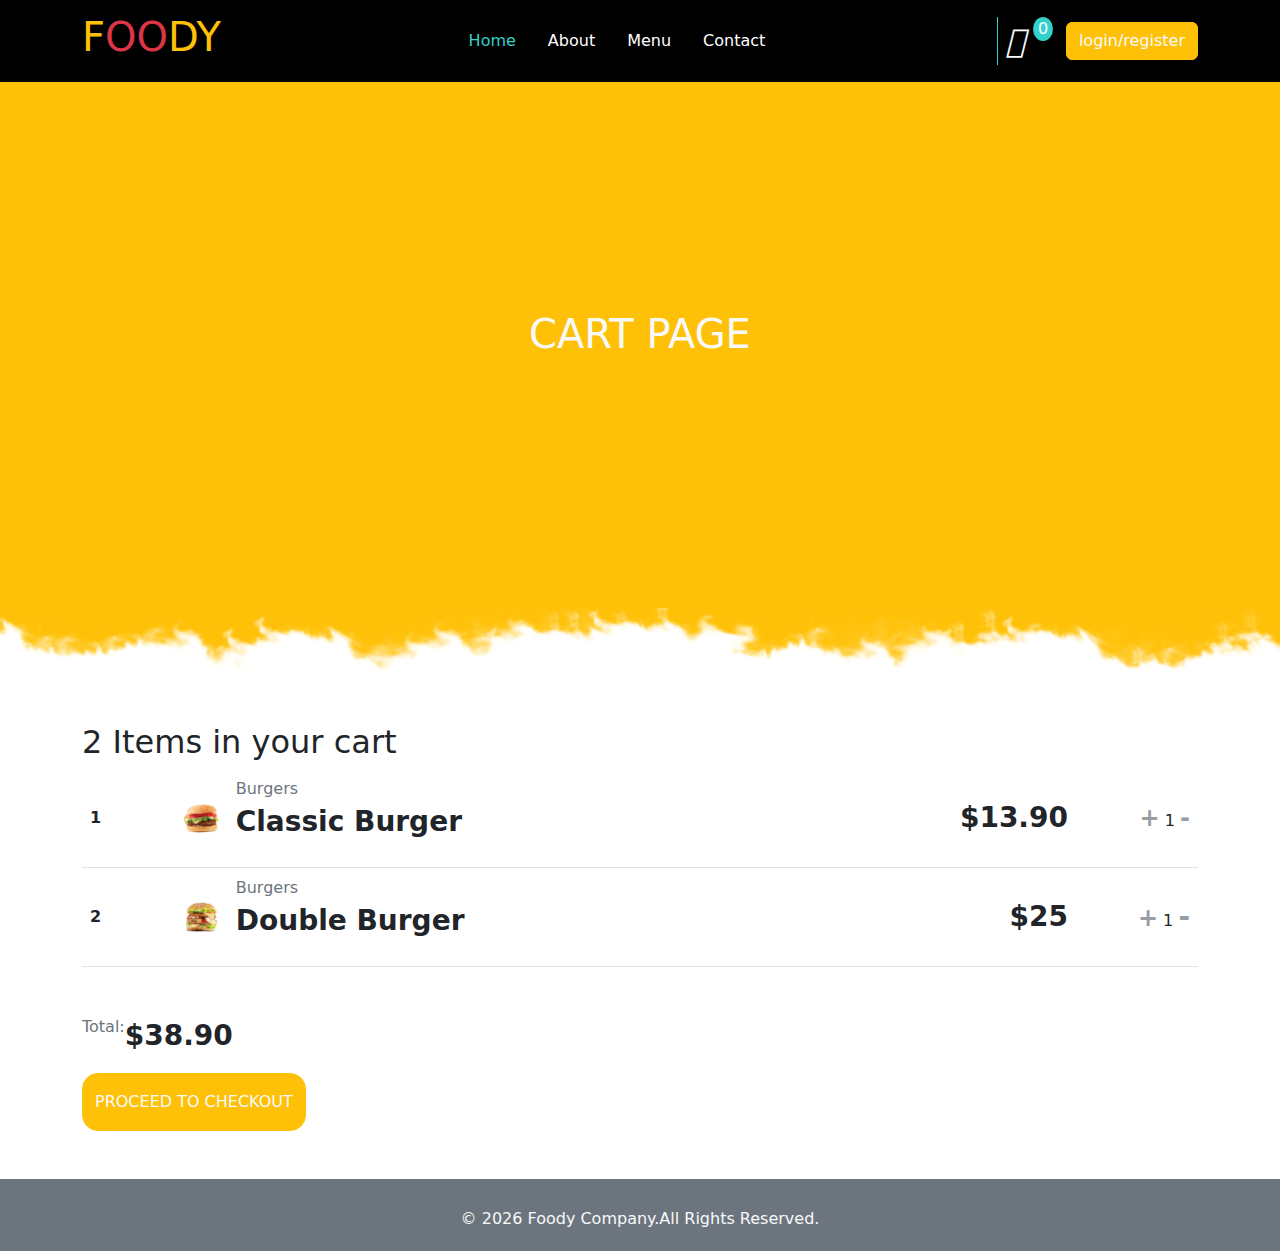
<file: views/cart-page.html>
<!DOCTYPE html>
<html lang="en">

<head>
    <meta charset="UTF-8">
    <meta name="viewport" content="width=device-width, initial-scale=1.0">
    <title>cart-page</title>
    <link rel="stylesheet" href="https://cdnjs.cloudflare.com/ajax/libs/animate.css/4.1.1/animate.min.css" />
    <link rel="stylesheet" href="https://cdnjs.cloudflare.com/ajax/libs/font-awesome/6.4.0/css/all.min.css"
        integrity="sha512-iecdLmaskl7CVkqkXNQ/ZH/XLlvWZOJyj7Yy7tcenmpD1ypASozpmT/E0iPtmFIB46ZmdtAc9eNBvH0H/ZpiBw=="
        crossorigin="anonymous" referrerpolicy="no-referrer" />
    <link rel="stylesheet" href="https://cdnjs.cloudflare.com/ajax/libs/font-awesome/4.7.0/css/font-awesome.min.css">
    <link rel="stylesheet" href="../content/css/vendeors/slick.css">
    <link rel="stylesheet" href="../content/css/vendeors/slick-theme.css">
    <link rel="stylesheet" href="../content/css/vendeors/bootstrap.min.css">
    <link rel="stylesheet" href="../content/css/main/style.css">
</head>

<body>
    <main id="cart-page">
        <section class="nav-land">
            <nav class="navbar navbar-expand-lg fixed-top">
                <div class="container">
                    <a class="navbar-brand" href="../index.html">
                        <h1 class="text-uppercase">
                            <span class="text-warning">f</span><span class="text-danger">oo</span><span
                                class="text-warning">dy</span>
                        </h1>
                    </a>
                    <button class="navbar-toggler border-light shadow-0" type="button" data-bs-toggle="collapse"
                        data-bs-target="#navbarSupportedContent" aria-controls="navbarSupportedContent"
                        aria-expanded="false" aria-label="Toggle navigation">
                        <i class="fa-solid fa-bars text-light"></i>
                    </button>
                    <div class="collapse navbar-collapse " id="navbarSupportedContent">
                        <ul class="navbar-nav mb-lg-0 m-auto text-capitalize">
                            <li class="nav-item">
                                <a class="nav-link p-lg-3 active" aria-current="page" href="../index.html">Home</a>
                            </li>
                            <li class="nav-item">
                                <a class="nav-link p-lg-3" href="about.html">about</a>
                            </li>
                            <li class="nav-item">
                                <a class="nav-link p-lg-3" href="menu.html">menu</a>
                            </li>

                            <li class="nav-item">
                                <a class="nav-link p-lg-3" href="#contact-us">contact</a>
                            </li>
                        </ul>
                        <div class="cart-shopping me-4 position-relative">
                            <a href="#">
                                <i class="fa-solid fa-cart-plus fa-2x text-light ms-2"></i>
                            </a>
                            <div class="counter">
                                0
                            </div>
                        </div>

                        <div>
                            <a class="btn btn-warning text-light" href="register.html" role="button">login/register <i
                                    class="fa-solid fa-right-to-bracket"></i></a>
                        </div>
                    </div>
                </div>
            </nav>
            <div class="bg-warning mb-5 position-relative">
                <div class="container-fluid">
                    <div class="row d-flex justify-content-center align-items-center">
                        <div class=" d-flex justify-content-center align-items-center overflow-hidden landing-2 land">
                            <h1 class="text-light text-uppercase">cart page</h1>
                        </div>
                    </div>

                </div>
                <div class="carve position-absolute bottom-0">
                    <img src="../content/assets/images/tb-about-before.png" class="w-100" alt="border">
                </div>
            </div>
        </section>
        <section class="cart-page__items mt-5 mb-5">
            <div class="container">
                <h2 class="mt-5 me-4">2 Items in your cart</h2>
                <table class="table table-products">
                    <tbody>
                        <tr>
                            <th scope="row">1</th>
                            <td>
                                <div class="product-image">
                                    <img src="../content/assets/images/menu-modern-2-310x260.png" alt="burger"
                                        class="w-100">
                                </div>
                            </td>
                            <td>
                                <span class="text-capitalize text-italic text-secondary">burgers</span>
                                <p class="text-capitalize fw-bold fs-3">Classic Burger</p>
                            </td>
                            <td class="text-end">
                                <span class="fw-bold fs-3 price-product">$13.90</span>

                            </td>
                            <td class="text-end">
                                <span class="text-secondary fw-bold fs-4 increase-quantity1">+</span>
                                <span class="quantity1">1</span>
                                <span class="text-secondary fw-bold fs-4 decrease-quantity1">-</span>
                            </td>
                        </tr>
                        <tr>
                            <th scope="row">2</th>
                            <td>
                                <div class="product-image">
                                    <img src="../content/assets/images/menu-modern-5-310x260.png" alt="burger"
                                        class="w-100">
                                </div>
                            </td>
                            <td>
                                <span class="text-capitalize text-italic text-secondary">burgers</span>
                                <p class="text-capitalize fw-bold fs-3">Double Burger</p>
                            </td>
                            <td class="text-end">
                                <span class="fw-bold fs-3">$25</span>

                            </td>
                            <td class="text-end">
                                <span class="text-secondary fw-bold fs-4 increase-quantity2">+</span>
                                <span class="quantity2">1</span>
                                <span class="text-secondary fw-bold fs-3 decrease-quantity2">-</span>
                            </td>
                        </tr>
                    </tbody>
                </table>
                <div class="text-end d-flex mt-5">
                    <span class="text-secondary text-capitalize">total:</span>
                    <p class="fw-bold fs-3">$38.90</p>
                </div>
                <div class="mb-3  d-flex">
                    <a class="btn btn-warning text-light text-uppercase rounded-4 py-3 " href="pay.html"
                        role="button">proceed
                        to
                        checkout</a>
                </div>
            </div>

            <button type="button" id="scrollButton" class="animate__animated animate__pulse"><i
                    class="fa-solid fa-arrow-up-from-bracket fa-2x"></i></button>
        </section>
    </main>
    <footer class="mb-0">
        <div class="bg-secondary text-light p-1 flex-center justify-content-center align-items-center text-center">
            <p class="mt-4 text-capitalize">&copy; <span class="current-year">2018</span> foody company.all
                rights
                reserved.
            </p>
        </div>
    </footer>





    <script src="../content/js/vendeors/code.jquery.com_jquery-3.7.1.min.js"></script>
    <script src="../content/js/vendeors/slick.min.js"></script>
    <script src="../content/js/vendeors/bootstrap.bundle.min.js"></script>
    <script src="../content/js/main/app.js"></script>
</body>

</html>
</file>
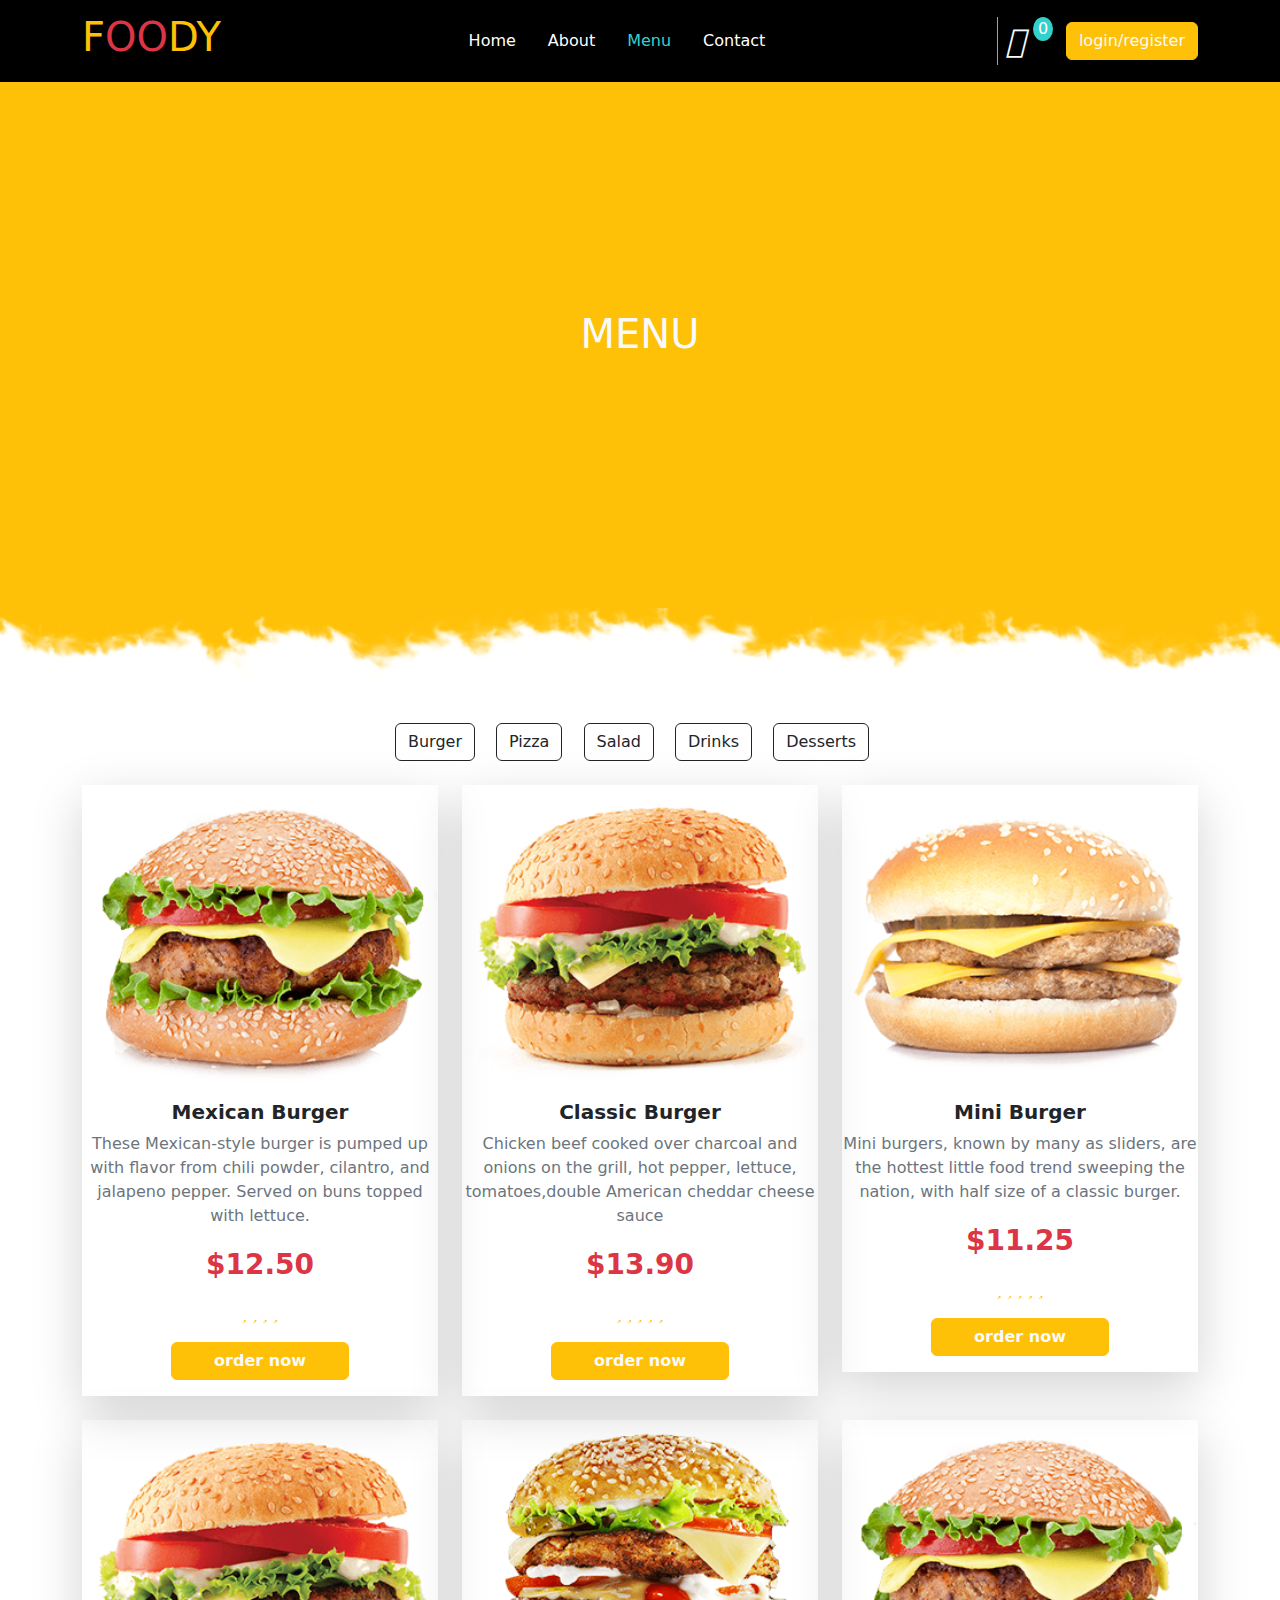
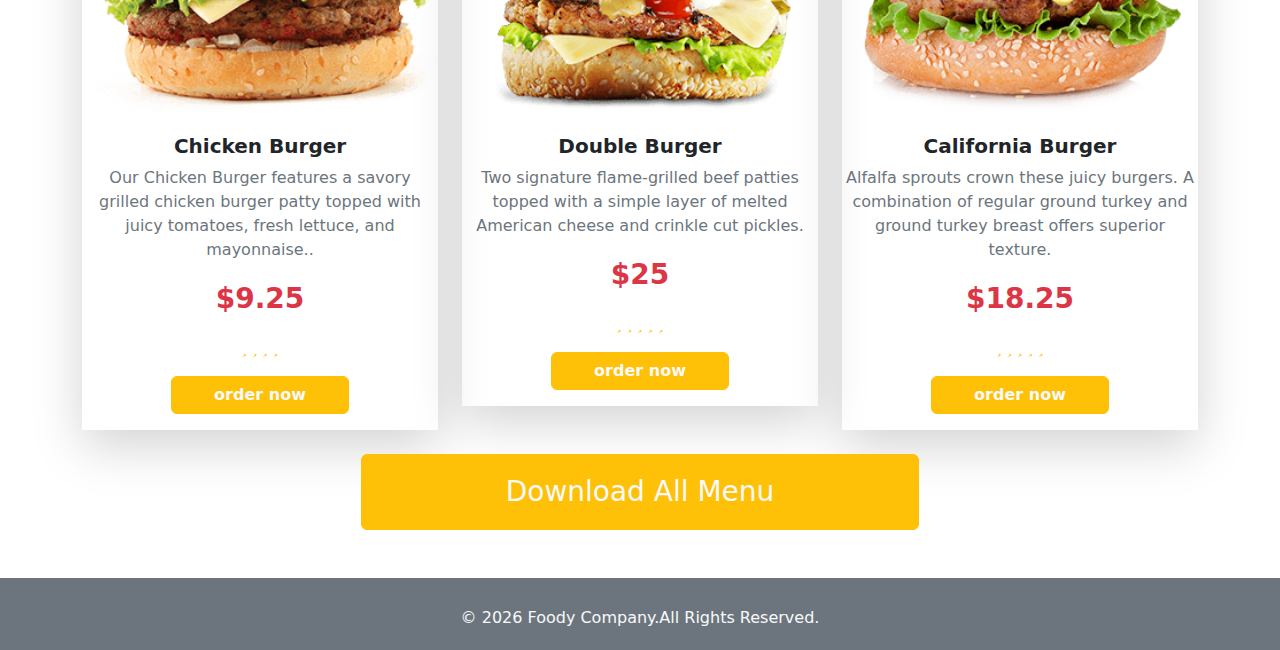
<file: views/menu.html>
<!DOCTYPE html>
<html lang="en">

<head>
    <meta charset="UTF-8">
    <meta name="viewport" content="width=device-width, initial-scale=1.0">
    <title>menu</title>
    <link rel="stylesheet" href="https://cdnjs.cloudflare.com/ajax/libs/animate.css/4.1.1/animate.min.css" />
    <link rel="stylesheet" href="https://cdnjs.cloudflare.com/ajax/libs/font-awesome/6.4.0/css/all.min.css"
        integrity="sha512-iecdLmaskl7CVkqkXNQ/ZH/XLlvWZOJyj7Yy7tcenmpD1ypASozpmT/E0iPtmFIB46ZmdtAc9eNBvH0H/ZpiBw=="
        crossorigin="anonymous" referrerpolicy="no-referrer" />
    <link rel="stylesheet" href="https://cdnjs.cloudflare.com/ajax/libs/font-awesome/4.7.0/css/font-awesome.min.css">
    <link rel="stylesheet" href="../content/css/vendeors/slick.css">
    <link rel="stylesheet" href="../content/css/vendeors/slick-theme.css">
    <link rel="stylesheet" href="../content/css/vendeors/bootstrap.min.css">
    <link rel="stylesheet" href="../content/css/main/style.css">
</head>

<body>
    <main id="menu">
        <section class="nav-land">
            <nav class="navbar navbar-expand-lg fixed-top">
                <div class="container">
                    <a class="navbar-brand" href="../index.html">
                        <h1 class="text-uppercase">
                            <span class="text-warning">f</span><span class="text-danger">oo</span><span
                                class="text-warning">dy</span>
                        </h1>
                    </a>
                    <button class="navbar-toggler border-light shadow-0" type="button" data-bs-toggle="collapse"
                        data-bs-target="#navbarSupportedContent" aria-controls="navbarSupportedContent"
                        aria-expanded="false" aria-label="Toggle navigation">
                        <i class="fa-solid fa-bars text-light"></i>
                    </button>
                    <div class="collapse navbar-collapse " id="navbarSupportedContent">
                        <ul class="navbar-nav mb-lg-0 m-auto text-capitalize">
                            <li class="nav-item">
                                <a class="nav-link p-lg-3" href="../index.html">Home</a>
                            </li>
                            <li class="nav-item">
                                <a class="nav-link p-lg-3" href="about.html">about</a>
                            </li>
                            <li class="nav-item">
                                <a class="nav-link p-lg-3 active" aria-current="page" href="../views/menu.html">menu</a>
                            </li>

                            <li class="nav-item">
                                <a class="nav-link p-lg-3" href="#contact-us">contact</a>
                            </li>
                        </ul>
                        <div class="cart-shopping me-4 position-relative">
                            <a href="cart-page.html">
                                <i class="fa-solid fa-cart-plus fa-2x text-light ms-2"></i>
                            </a>
                            <div class="counter">
                                0
                            </div>
                        </div>

                        <div>
                            <a class="btn btn-warning text-light" href="register.html" role="button">login/register <i
                                    class="fa-solid fa-right-to-bracket"></i></a>
                        </div>
                    </div>
                </div>
            </nav>
            <div class="bg-warning mb-5 position-relative">
                <div class="container-fluid">
                    <div class="row d-flex justify-content-center align-items-center">
                        <div class=" d-flex justify-content-center align-items-center overflow-hidden landing-2 land">
                            <h1 class="text-light text-uppercase">menu</h1>
                        </div>
                    </div>

                </div>
                <div class="carve position-absolute bottom-0">
                    <img src="../content/assets/images/tb-about-before.png" class="w-100" alt="border">
                </div>
            </div>
        </section>
        <section class="menu-cards mt-5 mb-5">
            <div class="container">
                <div class="mt-5 mb-4 text-center">
                    <button type="button" id="burgerButton"
                        class="btn btn-outline-dark me-3 text-capitalize">burger</button>
                    <button type="button" id="pizzaButton"
                        class="btn btn-outline-dark text-capitalize me-3">pizza</button>
                    <button type="button" id="saladButton"
                        class="btn btn-outline-dark text-capitalize me-3">salad</button>
                    <button type="button" id="drinksButton"
                        class="btn btn-outline-dark text-capitalize me-3">drinks</button>
                    <button type="button" id="dessertButton"
                        class="btn btn-outline-dark text-capitalize me-3">desserts</button>
                </div>
                <div id="burgerDiv">
                    <div class="row">
                        <div class="col-lg-4 col-12">
                            <div class="shadow-lg mb-4">
                                <img src="../content/assets/images/menu-modern-1-310x260.png" alt="burger"
                                    class="w-100">
                                <h5 class="text-capitalize text-center fw-bold mt-3">Mexican Burger</h5>
                                <p class="text-center text-secondary">These Mexican-style burger is pumped up with
                                    flavor from chili
                                    powder, cilantro, and jalapeno pepper. Served on buns topped with lettuce.</p>
                                <p class="text-center text-danger fw-bold fs-3">$12.50</p>
                                <div class="text-warning text-center">
                                    <i class="fa-solid fa-star"></i>
                                    <i class="fa-solid fa-star"></i>
                                    <i class="fa-solid fa-star"></i>
                                    <i class="fa-solid fa-star"></i>
                                    <i class="fa-solid fa-star-half-stroke"></i>
                                </div>
                                <div class="text-center mt-3">
                                    <button type="button"
                                        class="btn btn-warning text-light mb-3  btn-order fw-bold w-50">order
                                        now</button>
                                </div>
                            </div>
                        </div>
                        <div class="col-lg-4 col-12">
                            <div class="shadow-lg mb-4">
                                <img src="../content/assets/images/menu-modern-2-310x260.png" alt="burger"
                                    class="w-100">
                                <h5 class="text-capitalize text-center fw-bold mt-3">Classic Burger</h5>
                                <p class="text-center text-secondary">Chicken beef cooked over charcoal and onions on
                                    the grill, hot pepper, lettuce, tomatoes,double American cheddar cheese sauce</p>
                                <p class="text-center text-danger fw-bold fs-3">$13.90</p>
                                <div class="text-warning text-center">
                                    <i class="fa-solid fa-star"></i>
                                    <i class="fa-solid fa-star"></i>
                                    <i class="fa-solid fa-star"></i>
                                    <i class="fa-solid fa-star"></i>
                                    <i class="fa-regular fa-star"></i>
                                </div>
                                <div class="text-center mt-3">
                                    <button type="button"
                                        class="btn btn-warning text-light mb-3  btn-order fw-bold w-50">order
                                        now</button>
                                </div>
                            </div>
                        </div>
                        <div class="col-lg-4 col-12">
                            <div class="shadow-lg mb-4">
                                <img src="../content/assets/images/menu-modern-3-310x260.png" alt="burger"
                                    class="w-100">
                                <h5 class="text-capitalize text-center fw-bold mt-3">Mini Burger</h5>
                                <p class="text-center text-secondary">Mini burgers, known by many as sliders, are the
                                    hottest little food trend sweeping the nation, with half size of a classic burger.
                                </p>
                                <p class="text-center text-danger fw-bold fs-3">$11.25</p>
                                <div class="text-warning text-center">
                                    <i class="fa-solid fa-star"></i>
                                    <i class="fa-solid fa-star"></i>
                                    <i class="fa-solid fa-star"></i>
                                    <i class="fa-solid fa-star"></i>
                                    <i class="fa-regular fa-star"></i>
                                </div>
                                <div class="text-center mt-3">
                                    <button type="button"
                                        class="btn btn-warning text-light mb-3  btn-order fw-bold w-50">order
                                        now</button>
                                </div>
                            </div>
                        </div>
                        <div class="col-lg-4 col-12">
                            <div class="shadow-lg mb-4">
                                <img src="../content/assets/images/menu-modern-4-310x260.png" alt="burger"
                                    class="w-100">
                                <h5 class="text-capitalize text-center fw-bold mt-3">Chicken Burger</h5>
                                <p class="text-center text-secondary">Our Chicken Burger features a savory grilled
                                    chicken burger patty topped with juicy tomatoes, fresh lettuce, and mayonnaise..
                                </p>
                                <p class="text-center text-danger fw-bold fs-3">$9.25</p>
                                <div class="text-warning text-center">
                                    <i class="fa-solid fa-star"></i>
                                    <i class="fa-solid fa-star"></i>
                                    <i class="fa-solid fa-star"></i>
                                    <i class="fa-solid fa-star"></i>
                                    <i class="fa-regular fa-star-half-stroke "></i>
                                </div>
                                <div class="text-center mt-3">
                                    <button type="button"
                                        class="btn btn-warning text-light mb-3  btn-order fw-bold w-50">order
                                        now</button>
                                </div>
                            </div>
                        </div>
                        <div class="col-lg-4 col-12">
                            <div class="shadow-lg mb-4">
                                <img src="../content/assets/images/menu-modern-5-310x260.png" alt="burger"
                                    class="w-100">
                                <h5 class="text-capitalize text-center fw-bold mt-3">Double Burger</h5>
                                <p class="text-center text-secondary">Two signature flame-grilled beef patties topped
                                    with a simple layer of melted American cheese and crinkle cut pickles.
                                </p>
                                <p class="text-center text-danger fw-bold fs-3">$25</p>
                                <div class="text-warning text-center">
                                    <i class="fa-solid fa-star"></i>
                                    <i class="fa-solid fa-star"></i>
                                    <i class="fa-solid fa-star"></i>
                                    <i class="fa-solid fa-star"></i>
                                    <i class="fa-solid fa-star"></i>
                                </div>
                                <div class="text-center mt-3">
                                    <button type="button"
                                        class="btn btn-warning text-light mb-3  btn-order fw-bold w-50">order
                                        now</button>
                                </div>
                            </div>
                        </div>
                        <div class="col-lg-4 col-12">
                            <div class="shadow-lg mb-4">
                                <img src="../content/assets/images/menu-modern-6-310x260.png" alt="burger"
                                    class="w-100">
                                <h5 class="text-capitalize text-center fw-bold mt-3">California Burger</h5>
                                <p class="text-center text-secondary">Alfalfa sprouts crown these juicy burgers. A
                                    combination of regular ground turkey and ground turkey breast offers superior
                                    texture.
                                </p>
                                <p class="text-center text-danger fw-bold fs-3">$18.25</p>
                                <div class="text-warning text-center">
                                    <i class="fa-solid fa-star"></i>
                                    <i class="fa-solid fa-star"></i>
                                    <i class="fa-solid fa-star"></i>
                                    <i class="fa-solid fa-star"></i>
                                    <i class="fa-solid fa-star"></i>
                                </div>
                                <div class="text-center mt-3">
                                    <button type="button"
                                        class="btn btn-warning text-light mb-3  btn-order fw-bold w-50">order
                                        now</button>
                                </div>
                            </div>
                        </div>
                    </div>
                </div>
                <!-- --------------------------- pizza------------------------------------------------------- -->
                <div id="pizzaDiv" class="d-none">
                    <div class="row">
                        <div class="col-lg-4 col-12">
                            <div class="shadow-lg mb-4">
                                <img src="../content/assets/images/pizzas-1-310x260.png" alt="pizza" class="w-100">
                                <h5 class="text-capitalize text-center fw-bold mt-3">Hawaiian</h5>
                                <p class="text-center text-secondary">Fresh pineapple, applewood smoked ham and slivered
                                    scallions make this pizza #1 among our youngest visitors.</p>
                                <p class="text-center text-danger fw-bold fs-3">$12.50</p>
                                <div class="text-warning text-center">
                                    <i class="fa-solid fa-star"></i>
                                    <i class="fa-solid fa-star"></i>
                                    <i class="fa-solid fa-star"></i>
                                    <i class="fa-solid fa-star"></i>
                                    <i class="fa-solid fa-star-half-stroke"></i>
                                </div>
                                <div class="text-center mt-3">
                                    <button type="button"
                                        class="btn btn-warning text-light mb-3  btn-order fw-bold w-50">order
                                        now</button>
                                </div>
                            </div>
                        </div>
                        <div class="col-lg-4 col-12">
                            <div class="shadow-lg mb-4">
                                <img src="../content/assets/images/pizzas-2-310x260.png" alt="pizza" class="w-100">
                                <h5 class="text-capitalize text-center fw-bold mt-3">Sicilian</h5>
                                <p class="text-center text-secondary">Rustic meets refined in this flavorful pizza with
                                    spicy marinara, Italian sausage, spicy Capicola ham, salami, and Mozzarella.</p>
                                <p class="text-center text-danger fw-bold fs-3">$13.90</p>
                                <div class="text-warning text-center">
                                    <i class="fa-solid fa-star"></i>
                                    <i class="fa-solid fa-star"></i>
                                    <i class="fa-solid fa-star"></i>
                                    <i class="fa-solid fa-star"></i>
                                    <i class="fa-regular fa-star"></i>
                                </div>
                                <div class="text-center mt-3">
                                    <button type="button"
                                        class="btn btn-warning text-light mb-3  btn-order fw-bold w-50">order
                                        now</button>
                                </div>
                            </div>
                        </div>
                        <div class="col-lg-4 col-12">
                            <div class="shadow-lg mb-4">
                                <img src="../content/assets/images/pizzas-3-310x260.png" alt="pizza" class="w-100">
                                <h5 class="text-capitalize text-center fw-bold mt-3">Classic Cheese</h5>
                                <p class="text-center text-secondary">Large round pizza from QuickFood topped with 100%
                                    Mozzarella and Muenster cheeses, hot out of the oven and ready when you are.
                                </p>
                                <p class="text-center text-danger fw-bold fs-3">$13.90</p>
                                <div class="text-warning text-center">
                                    <i class="fa-solid fa-star"></i>
                                    <i class="fa-solid fa-star"></i>
                                    <i class="fa-solid fa-star"></i>
                                    <i class="fa-solid fa-star"></i>
                                    <i class="fa-regular fa-star"></i>
                                </div>
                                <div class="text-center mt-3">
                                    <button type="button"
                                        class="btn btn-warning text-light mb-3  btn-order fw-bold w-50">order
                                        now</button>
                                </div>
                            </div>
                        </div>
                        <div class="col-lg-4 col-12">
                            <div class="shadow-lg mb-4">
                                <img src="../content/assets/images/pizzas-4-310x260.png" alt="pizza" class="w-100">
                                <h5 class="text-capitalize text-center fw-bold mt-3">Margherita</h5>
                                <p class="text-center text-secondary">The classic that everyone loves. Try our
                                    Margherita with Italian tomatoes, fresh Mozzarella, fresh basil and Parmesan.
                                </p>
                                <p class="text-center text-danger fw-bold fs-3">$17.97</p>
                                <div class="text-warning text-center">
                                    <i class="fa-solid fa-star"></i>
                                    <i class="fa-solid fa-star"></i>
                                    <i class="fa-solid fa-star"></i>
                                    <i class="fa-solid fa-star"></i>
                                    <i class="fa-regular fa-star-half-stroke "></i>
                                </div>
                                <div class="text-center mt-3">
                                    <button type="button"
                                        class="btn btn-warning text-light mb-3  btn-order fw-bold w-50">order
                                        now</button>
                                </div>
                            </div>
                        </div>
                        <div class="col-lg-4 col-12">
                            <div class="shadow-lg mb-4">
                                <img src="../content/assets/images/pizzas-5-310x260.png" alt="pizza" class="w-100">
                                <h5 class="text-capitalize text-center fw-bold mt-3">Neapolitan</h5>
                                <p class="text-center text-secondary">One of our most popular dishes, this pizza
                                    includes fresh tomatoes, cheese, oil, and garlic and is served with numerous
                                    toppings.
                                </p>
                                <p class="text-center text-danger fw-bold fs-3">$30</p>
                                <div class="text-warning text-center">
                                    <i class="fa-solid fa-star"></i>
                                    <i class="fa-solid fa-star"></i>
                                    <i class="fa-solid fa-star"></i>
                                    <i class="fa-solid fa-star"></i>
                                    <i class="fa-regular fa-star-half-stroke "></i>
                                </div>
                                <div class="text-center mt-3">
                                    <button type="button"
                                        class="btn btn-warning text-light mb-3  btn-order fw-bold w-50">order
                                        now</button>
                                </div>
                            </div>
                        </div>
                    </div>
                </div>
                <!---------------------------------------------- salad ---------------------------------------->
                <div id="saladDiv" class="d-none">
                    <div class="row">
                        <div class="col-lg-4 col-12">
                            <div class="shadow-lg mb-4">
                                <img src="../content/assets/images/salads-1-310x260.png" alt="salad" class="w-100">
                                <h5 class="text-capitalize text-center fw-bold mt-3">Buffalo Bleu</h5>
                                <p class="text-center text-secondary">Chopped romaine & iceberg blend, all-natural
                                    chicken, original buffalo new york spicy sauce, grape tomatoes, and banana peppers.
                                </p>
                                <p class="text-center text-danger fw-bold fs-3">$12.50</p>
                                <div class="text-warning text-center">
                                    <i class="fa-solid fa-star"></i>
                                    <i class="fa-solid fa-star"></i>
                                    <i class="fa-solid fa-star"></i>
                                    <i class="fa-solid fa-star"></i>
                                    <i class="fa-solid fa-star-half-stroke"></i>
                                </div>
                                <div class="text-center mt-3">
                                    <button type="button"
                                        class="btn btn-warning text-light mb-3  btn-order fw-bold w-50">order
                                        now</button>
                                </div>
                            </div>
                        </div>
                        <div class="col-lg-4 col-12">
                            <div class="shadow-lg mb-4">
                                <img src="../content/assets/images/salads-2-310x260.png" alt="salad" class="w-100">
                                <h5 class="text-capitalize text-center fw-bold mt-3">Greek Salad</h5>
                                <p class="text-center text-secondary">Cucumbers, grape tomatoes, red onions, banana
                                    peppers, black olives, and feta cheese with balsamic vinaigrette dressing.

                                </p>
                                <p class="text-center text-danger fw-bold fs-3">$13.90</p>
                                <div class="text-warning text-center">
                                    <i class="fa-solid fa-star"></i>
                                    <i class="fa-solid fa-star"></i>
                                    <i class="fa-solid fa-star"></i>
                                    <i class="fa-solid fa-star"></i>
                                    <i class="fa-regular fa-star"></i>
                                </div>
                                <div class="text-center mt-3">
                                    <button type="button"
                                        class="btn btn-warning text-light mb-3  btn-order fw-bold w-50">order
                                        now</button>
                                </div>
                            </div>
                        </div>
                        <div class="col-lg-4 col-12">
                            <div class="shadow-lg mb-4">
                                <img src="../content/assets/images/salads-3-310x260.png" alt="salad" class="w-100">
                                <h5 class="text-capitalize text-center fw-bold mt-3">Turkey Salad</h5>
                                <p class="text-center text-secondary">Chopped romaine & iceberg blend, radiatorre pasta,
                                    roasted turkey, crispy bacon, tomatoes, and buttermilk ranch dressing
                                </p>
                                <p class="text-center text-danger fw-bold fs-3">$13.90</p>
                                <div class="text-warning text-center">
                                    <i class="fa-solid fa-star"></i>
                                    <i class="fa-solid fa-star"></i>
                                    <i class="fa-solid fa-star"></i>
                                    <i class="fa-solid fa-star"></i>
                                    <i class="fa-regular fa-star"></i>
                                </div>
                                <div class="text-center mt-3">
                                    <button type="button"
                                        class="btn btn-warning text-light mb-3  btn-order fw-bold w-50">order
                                        now</button>
                                </div>
                            </div>
                        </div>
                        <div class="col-lg-4 col-12">
                            <div class="shadow-lg mb-4">
                                <img src="../content/assets/images/salads-4-310x260.png" alt="salad" class="w-100">
                                <h5 class="text-capitalize text-center fw-bold mt-3">Mediterranean</h5>
                                <p class="text-center text-secondary">Spring mix, all-natural chicken, quinoa, black
                                    olives, marinated tomatoes, sunflower seeds, feta cheese, and balsamic vinaigrette.
                                </p>
                                <p class="text-center text-danger fw-bold fs-3">$17.97</p>
                                <div class="text-warning text-center">
                                    <i class="fa-solid fa-star"></i>
                                    <i class="fa-solid fa-star"></i>
                                    <i class="fa-solid fa-star"></i>
                                    <i class="fa-solid fa-star"></i>
                                    <i class="fa-regular fa-star-half-stroke "></i>
                                </div>
                                <div class="text-center mt-3">
                                    <button type="button"
                                        class="btn btn-warning text-light mb-3  btn-order fw-bold w-50">order
                                        now</button>
                                </div>
                            </div>
                        </div>
                        <div class="col-lg-4 col-12">
                            <div class="shadow-lg mb-4">
                                <img src="../content/assets/images/salads-5-310x260.png" alt="salad" class="w-100">
                                <h5 class="text-capitalize text-center fw-bold mt-3">Farmhouse salad</h5>
                                <p class="text-center text-secondary">Baby kale, spring mix, roasted turkey, roasted
                                    butternut squash, roasted brussels sprouts, glazed pecans, and goat cheese.
                                </p>
                                <p class="text-center text-danger fw-bold fs-3">$19</p>
                                <div class="text-warning text-center">
                                    <i class="fa-solid fa-star"></i>
                                    <i class="fa-solid fa-star"></i>
                                    <i class="fa-solid fa-star"></i>
                                    <i class="fa-solid fa-star"></i>
                                    <i class="fa-regular fa-star-half-stroke "></i>
                                </div>
                                <div class="text-center mt-3">
                                    <button type="button"
                                        class="btn btn-warning text-light mb-3  btn-order fw-bold w-50">order
                                        now</button>
                                </div>
                            </div>
                        </div>
                    </div>
                </div>
                <!------------------------------------ drinks --------------------------------------->
                <div id="drinksDiv" class="d-none">
                    <div class="row">
                        <div class="col-lg-4 col-12">
                            <div class="shadow-lg mb-4">
                                <img src="../content/assets/images/drinks-1-310x260.png" alt="drinks" class="w-100">
                                <h5 class="text-capitalize text-center fw-bold mt-3">Diet CokeD</h5>
                                <p class="text-center text-secondary">Try a crisp and refreshing no-calorie Diet Coke,
                                    refreshing classics that compliments any dish of our menu.
                                </p>
                                <p class="text-center text-danger fw-bold fs-3">$12.50</p>
                                <div class="text-warning text-center">
                                    <i class="fa-solid fa-star"></i>
                                    <i class="fa-solid fa-star"></i>
                                    <i class="fa-solid fa-star"></i>
                                    <i class="fa-solid fa-star"></i>
                                    <i class="fa-solid fa-star-half-stroke"></i>
                                </div>
                                <div class="text-center mt-3">
                                    <button type="button"
                                        class="btn btn-warning text-light mb-3  btn-order fw-bold w-50">order
                                        now</button>
                                </div>
                            </div>
                        </div>
                        <div class="col-lg-4 col-12">
                            <div class="shadow-lg mb-4">
                                <img src="../content/assets/images/drinks-2-310x260.png" alt="drinks" class="w-100">
                                <h5 class="text-capitalize text-center fw-bold mt-3">Blue Moon</h5>
                                <p class="text-center text-secondary">Blue Moon cocktail is a fun, frozen martini
                                    featuring blue curaçao, vanilla syrup, fresh orange juice, and whipped cream.
                                </p>
                                <p class="text-center text-danger fw-bold fs-3">$10.90</p>
                                <div class="text-warning text-center">
                                    <i class="fa-solid fa-star"></i>
                                    <i class="fa-solid fa-star"></i>
                                    <i class="fa-solid fa-star"></i>
                                    <i class="fa-solid fa-star"></i>
                                    <i class="fa-regular fa-star"></i>
                                </div>
                                <div class="text-center mt-3">
                                    <button type="button"
                                        class="btn btn-warning text-light mb-3  btn-order fw-bold w-50">order
                                        now</button>
                                </div>
                            </div>
                        </div>
                        <div class="col-lg-4 col-12">
                            <div class="shadow-lg mb-4">
                                <img src="../content/assets/images/drinks-3-310x260.png" alt="drinks" class="w-100">
                                <h5 class="text-capitalize text-center fw-bold mt-3">Sparkling Water</h5>
                                <p class="text-center text-secondary">A perfect choice for those who want a refreshing
                                    drink in hot weather. A wide range of flavors is available!
                                </p>
                                <p class="text-center text-danger fw-bold fs-3">$13.90</p>
                                <div class="text-warning text-center">
                                    <i class="fa-solid fa-star"></i>
                                    <i class="fa-solid fa-star"></i>
                                    <i class="fa-solid fa-star"></i>
                                    <i class="fa-solid fa-star"></i>
                                    <i class="fa-regular fa-star"></i>
                                </div>
                                <div class="text-center mt-3">
                                    <button type="button"
                                        class="btn btn-warning text-light mb-3  btn-order fw-bold w-50">order
                                        now</button>
                                </div>
                            </div>
                        </div>
                        <div class="col-lg-4 col-12">
                            <div class="shadow-lg mb-4">
                                <img src="../content/assets/images/drinks-4-310x260.png" alt="drinks" class="w-100">
                                <h5 class="text-capitalize text-center fw-bold mt-3">Red Dawn</h5>
                                <p class="text-center text-secondary">The Red Dawn- a strong and flavorful cocktail
                                    comprised of Southern Comfort, lemon-lime soda <br> & cranberry juice.
                                </p>
                                <p class="text-center text-danger fw-bold fs-3">$17.97</p>
                                <div class="text-warning text-center">
                                    <i class="fa-solid fa-star"></i>
                                    <i class="fa-solid fa-star"></i>
                                    <i class="fa-solid fa-star"></i>
                                    <i class="fa-solid fa-star"></i>
                                    <i class="fa-regular fa-star-half-stroke "></i>
                                </div>
                                <div class="text-center mt-3">
                                    <button type="button"
                                        class="btn btn-warning text-light mb-3  btn-order fw-bold w-50">order
                                        now</button>
                                </div>
                            </div>
                        </div>
                        <div class="col-lg-4 col-12">
                            <div class="shadow-lg mb-4">
                                <img src="../content/assets/images/drinks-5-310x260.png" alt="salad" class="w-100">
                                <h5 class="text-capitalize text-center fw-bold mt-3">pina colada</h5>
                                <p class="text-center text-secondary">Our specialty frozen Pina Colada made with Don Q
                                    Rum, pineapple juice, and Coco Lopez, topped with toasted coconut.
                                </p>
                                <p class="text-center text-danger fw-bold fs-3">$22</p>
                                <div class="text-warning text-center">
                                    <i class="fa-solid fa-star"></i>
                                    <i class="fa-solid fa-star"></i>
                                    <i class="fa-solid fa-star"></i>
                                    <i class="fa-solid fa-star"></i>
                                    <i class="fa-regular fa-star-half-stroke "></i>
                                </div>
                                <div class="text-center mt-3">
                                    <button type="button"
                                        class="btn btn-warning text-light mb-3  btn-order fw-bold w-50">order
                                        now</button>
                                </div>
                            </div>
                        </div>
                    </div>
                </div>
                <!-------------------------------------------- desserts ---------------------------------->
                <div id="dessertDiv" class="d-none">
                    <div class="row">
                        <div class="col-lg-4 col-12">
                            <div class="shadow-lg mb-4">
                                <img src="../content/assets/images/deserts-1-310x260.png" alt="desserts" class="w-100">
                                <h5 class="text-capitalize text-center fw-bold mt-3">French macaroons</h5>
                                <p class="text-center text-secondary">French macaroons are thin, flavorful meringue
                                    cookies that are sandwiched together with some kind of filling.
                                </p>
                                <p class="text-center text-danger fw-bold fs-3">$12.50</p>
                                <div class="text-warning text-center">
                                    <i class="fa-solid fa-star"></i>
                                    <i class="fa-solid fa-star"></i>
                                    <i class="fa-solid fa-star"></i>
                                    <i class="fa-solid fa-star"></i>
                                    <i class="fa-solid fa-star-half-stroke"></i>
                                </div>
                                <div class="text-center mt-3">
                                    <button type="button"
                                        class="btn btn-warning text-light mb-3  btn-order fw-bold w-50">order
                                        now</button>
                                </div>
                            </div>
                        </div>
                        <div class="col-lg-4 col-12">
                            <div class="shadow-lg mb-4">
                                <img src="../content/assets/images/deserts-2-310x260.png" alt="desserts" class="w-100">
                                <h5 class="text-capitalize text-center fw-bold mt-3">Blueberry muffins</h5>
                                <p class="text-center text-secondary">Big Blueberry muffins with a crusty sugar topping.
                                    The blueberries and the sweet batter are fabulous and taste amazing.
                                </p>
                                <p class="text-center text-danger fw-bold fs-3">$10.90</p>
                                <div class="text-warning text-center">
                                    <i class="fa-solid fa-star"></i>
                                    <i class="fa-solid fa-star"></i>
                                    <i class="fa-solid fa-star"></i>
                                    <i class="fa-solid fa-star"></i>
                                    <i class="fa-regular fa-star"></i>
                                </div>
                                <div class="text-center mt-3">
                                    <button type="button"
                                        class="btn btn-warning text-light mb-3  btn-order fw-bold w-50">order
                                        now</button>
                                </div>
                            </div>
                        </div>
                        <div class="col-lg-4 col-12">
                            <div class="shadow-lg mb-4">
                                <img src="../content/assets/images/deserts-3-310x260.png" alt="desserts" class="w-100">
                                <h5 class="text-capitalize text-center fw-bold mt-3">Donuts</h5>
                                <p class="text-center text-secondary">Homemade and filled with a delightful vanilla
                                    cream pudding and topped with sweet white icing, these donuts will delight you.
                                </p>
                                <p class="text-center text-danger fw-bold fs-3">$13.90</p>
                                <div class="text-warning text-center">
                                    <i class="fa-solid fa-star"></i>
                                    <i class="fa-solid fa-star"></i>
                                    <i class="fa-solid fa-star"></i>
                                    <i class="fa-solid fa-star"></i>
                                    <i class="fa-regular fa-star"></i>
                                </div>
                                <div class="text-center mt-3">
                                    <button type="button"
                                        class="btn btn-warning text-light mb-3  btn-order fw-bold w-50">order
                                        now</button>
                                </div>
                            </div>
                        </div>
                        <div class="col-lg-4 col-12">
                            <div class="shadow-lg mb-4">
                                <img src="../content/assets/images/deserts-4-310x260.png" alt="desserts" class="w-100">
                                <h5 class="text-capitalize text-center fw-bold mt-3">Ice Cream</h5>
                                <p class="text-center text-secondary">Our premium sweet-cream, classic vanilla ice cream
                                    is pure pleasure. Perfect for sundaes, with a slice of cake, or just heavenly when
                                    flying solo.
                                </p>
                                <p class="text-center text-danger fw-bold fs-3">$17.97</p>
                                <div class="text-warning text-center">
                                    <i class="fa-solid fa-star"></i>
                                    <i class="fa-solid fa-star"></i>
                                    <i class="fa-solid fa-star"></i>
                                    <i class="fa-solid fa-star"></i>
                                    <i class="fa-regular fa-star-half-stroke "></i>
                                </div>
                                <div class="text-center mt-3">
                                    <button type="button"
                                        class="btn btn-warning text-light mb-3  btn-order fw-bold w-50">order
                                        now</button>
                                </div>
                            </div>
                        </div>
                        <div class="col-lg-4 col-12">
                            <div class="shadow-lg mb-4">
                                <img src="../content/assets/images/deserts-5-310x260.png" alt="salad" class="w-100">
                                <h5 class="text-capitalize text-center fw-bold mt-3">Pancakes</h5>
                                <p class="text-center text-secondary">Get the deliciousness of this all-American dish—in
                                    half the time. Enjoy the unforgettable taste of our pancakes!
                                </p>
                                <p class="text-center text-danger fw-bold fs-3">$21</p>
                                <div class="text-warning text-center">
                                    <i class="fa-solid fa-star"></i>
                                    <i class="fa-solid fa-star"></i>
                                    <i class="fa-solid fa-star"></i>
                                    <i class="fa-solid fa-star"></i>
                                    <i class="fa-regular fa-star-half-stroke "></i>
                                </div>
                                <div class="text-center mt-3">
                                    <button type="button"
                                        class="btn btn-warning text-light mb-3  btn-order fw-bold w-50">order
                                        now</button>
                                </div>
                            </div>
                        </div>
                    </div>
                </div>
                <div class="mb-5 text-center">
                    <button type="button"
                        class="btn btn-warning text-capitalize text-light w-50 fs-3 p-3 text-center">download
                        all
                        menu</button>
                </div>
            </div>
            <button type="button" id="scrollButton" class="animate__animated animate__pulse"><i
                    class="fa-solid fa-arrow-up-from-bracket fa-2x"></i></button>
        </section>
    </main>
    <footer class="mb-0">
        <div class="bg-secondary text-light p-1 flex-center justify-content-center align-items-center text-center">
            <p class="mt-4 text-capitalize">&copy; <span class="current-year">2018</span> foody company.all rights
                reserved.
            </p>
        </div>
    </footer>

    <script src="../content/js/vendeors/code.jquery.com_jquery-3.7.1.min.js"></script>
    <script src="../content/js/vendeors/slick.min.js"></script>
    <script src="../content/js/vendeors/bootstrap.bundle.min.js"></script>
    <script src="../content/js/main/app.js"></script>
</body>

</html>
</file>
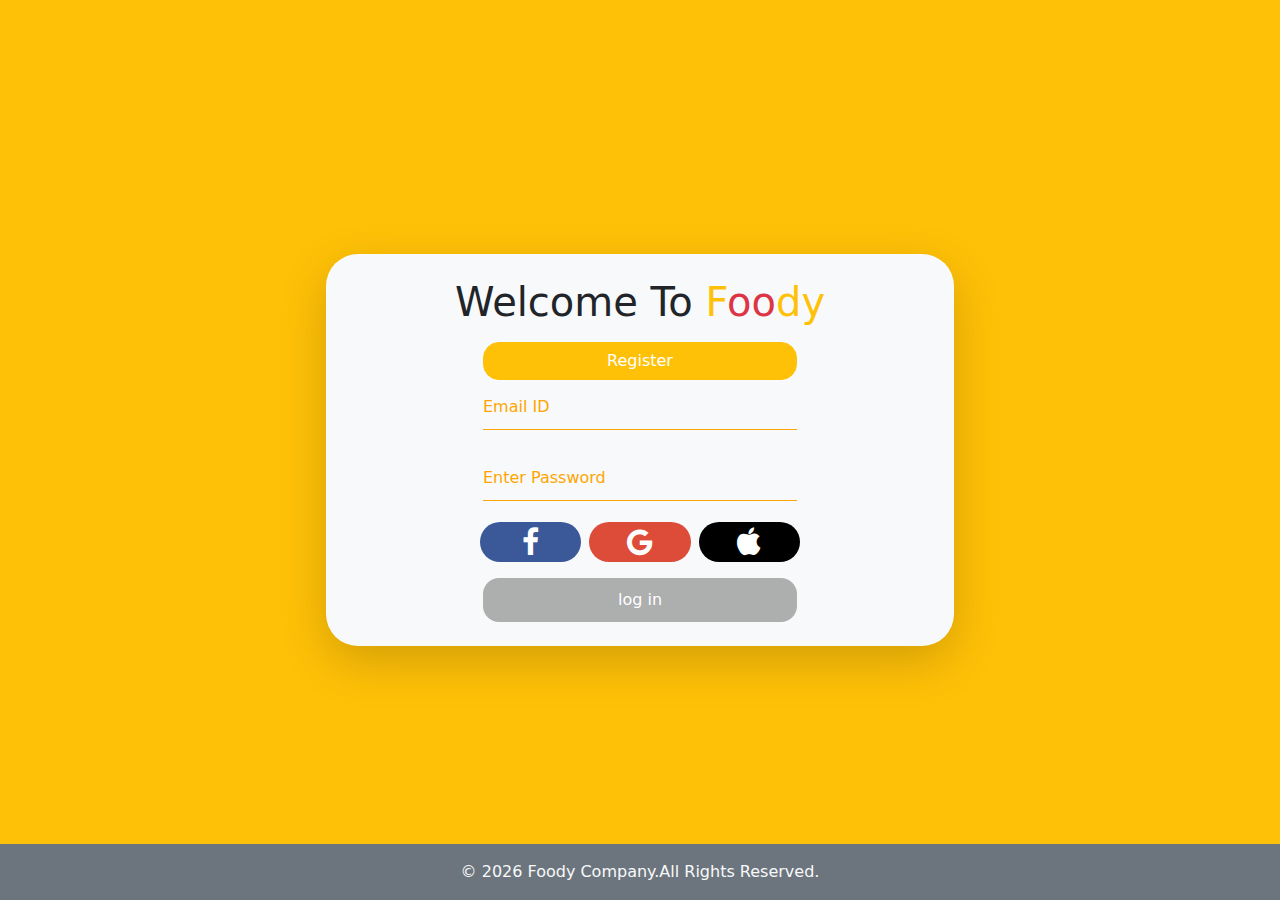
<file: views/register.html>
<!DOCTYPE html>
<html lang="en">

<head>
    <meta charset="UTF-8">
    <meta name="viewport" content="width=device-width, initial-scale=1.0">
    <title>register</title>
    <link rel="stylesheet" href="https://cdnjs.cloudflare.com/ajax/libs/font-awesome/6.4.0/css/all.min.css"
        integrity="sha512-iecdLmaskl7CVkqkXNQ/ZH/XLlvWZOJyj7Yy7tcenmpD1ypASozpmT/E0iPtmFIB46ZmdtAc9eNBvH0H/ZpiBw=="
        crossorigin="anonymous" referrerpolicy="no-referrer" />
    <link rel="stylesheet" href="https://cdnjs.cloudflare.com/ajax/libs/font-awesome/4.7.0/css/font-awesome.min.css">
    <link rel="stylesheet" href="../content/css/vendeors/slick.css">
    <link rel="stylesheet" href="../content/css/vendeors/slick-theme.css">
    <link rel="stylesheet" href="../content/css/vendeors/bootstrap.min.css">
    <link rel="stylesheet" href="../content/css/main/style.css">
</head>

<body class="reg-body">
    <main class="main d-flex">
        <div class="container-fluid d-flex justify-content-center  landing-h position-relative bg-warning">
            <div class="shadow-lg w-50  m-auto bg-light full-width rounded-5 ">
                <h1 class="text-dark text-center mt-4 text-capitalize">
                    welcome to <span class="text-warning">f</span><span class="text-danger">oo</span><span
                        class="text-warning">dy</span>
                </h1>
                <div class="btn-reg m-auto text-center mt-3 button-box">
                    <div id='btn'></div>
                    <button type="button" class="btn btn-warning rounded-4 text-capitalize d-none w-50 login-btn">log
                        in</button>
                    <button type="button"
                        class="btn btn-warning rounded-4 text-capitalize w-50 register-btn">register</button>
                </div>
                <form id="login" action="../index.html" method="get" class="w-50 m-auto login-form active">
                    <div class="mb-3">
                        <input type="email" class="input-field" id="exampleInputEmail1" placeholder="Email ID" required>
                    </div>
                    <div class="mb-3">
                        <input type="password" class="input-field" id="exampleInputPassword1"
                            placeholder='Enter Password' required>
                    </div>
                    <div class="w-100 icon mb-3 m-auto">
                        <div class="row justify-content-center">
                            <a href="#" class="fa fa-facebook me-2"></a>
                            <a href="#" class="fa fa-google me-2"></a>
                            <a href="#" class="fa fa-apple"></a>
                        </div>
                    </div>
                    <button type="submit" class="btn btn-primary w-100 m-auto mb-4 rounded-4 submit-btn">log
                        in</button>

                </form>
                <form id="register" action="#login" method="get" class="w-50 m-auto register-form">
                    <div class="mb-3">
                        <input type="text" class="input-field" id="exampleInputEmail1" placeholder="firstname" required>
                    </div>
                    <div class="mb-3">
                        <input type="text" class="input-field" id="exampleInputEmail1" placeholder="last-name" required>
                    </div>
                    <div class="mb-3">
                        <input type="email" class="input-field" id="exampleInputEmail1" placeholder="Email ID" required>
                    </div>
                    <div class="mb-3">
                        <input type="password" class="input-field pass" id="exampleInputPassword1"
                            placeholder='Enter Password' required>
                    </div>
                    <p class="password-message"></p>
                    <div class="mb-3">
                        <input type="password" class="input-field confirm-pass" id="exampleInputPassword1"
                            placeholder='confirm Password' required>
                    </div>
                    <p class="message"></p>
                    <div class="form-check form-check-inline">
                        <input class="form-check-input border border-success" type="radio" name="inlineRadioOptions"
                            id="inlineRadio1" value="option1" required>
                        <label class="form-check-label" for="inlineRadio1">male</label>
                    </div>
                    <div class="form-check form-check-inline">
                        <input class="form-check-input border border-success" type="radio" name="inlineRadioOptions"
                            id="inlineRadio2" value="option2" required>
                        <label class="form-check-label" for="inlineRadio2">Female</label>
                    </div>
                    <button type="submit" class="btn btn-primary w-100 m-auto mt-3 mb-3 rounded-4 submit-btn reg">
                        register</button>
                </form>
            </div>
        </div>
    </main>
    <footer class="position-absolute mt-5 w-100 bottom-0">
        <div class="bg-secondary text-light d-flex justify-content-center align-items-center text-center">
            <p class="mt-3 text-capitalize">&copy; <span class="current-year">2018</span> foody company.all rights
                reserved.
            </p>
        </div>
    </footer>




    <script src="../content/js/vendeors/code.jquery.com_jquery-3.7.1.min.js"></script>
    <script src="../content/js/vendeors/slick.min.js"></script>
    <script src="../content/js/vendeors/bootstrap.bundle.min.js"></script>
    <script src="../content/js/main/app.js"></script>

</body>

</html>
</file>
<file: content/css/main/style.css>
body {
  margin: 0;
  box-sizing: border-box;
}

@keyframes rotate {
  from {
    transform: rotate(0deg);
  }
  to {
    transform: rotate(360deg);
  }
}
.navbar {
  background-color: black;
  transition: background-color 0.3s ease-in-out;
}

.navbar .transparent {
  background-color: rgba(255, 255, 255, 0.5);
}

.navbar .navbar-nav .nav-link {
  color: #fff;
}

.dropdown-item:hover {
  background-color: black;
}

.navbar .navbar-nav .nav-link.active,
.navbar .navbar-nav .nav-link:hover {
  color: #33d1cc;
}

.bg-gradient {
  background: linear-gradient(45deg, #ff9a9e, #fad0c4, #fad0c4);
}

.cart-shopping {
  width: 45px;
  border-left: 1px solid #33d1cc;
}

.counter {
  color: #fff;
  text-align: center;
  background-color: #33d1cc;
  width: 20px;
  border-radius: 50%;
  position: absolute;
  bottom: 50%;
  left: 80%;
}

.landing {
  overflow: hidden;
}

.landing-img {
  animation: rotate 30s linear infinite;
}

.carve {
  position: absolute;
  bottom: -1%;
  /* object-fit: cover; */
}

.card-image {
  transition: 0.3s ease-in-out;
}

.card-discount {
  opacity: 0;
}

.card-image:hover {
  transform: scale(1.1);
}

.card-image:hover .card-discount {
  opacity: 1;
}

.bg-primary-gradient {
  background: linear-gradient(180deg, rgba(255, 206, 103, 0.22) -42.47%, rgba(253, 237, 202, 0) 100%);
}

.icon {
  color: red;
  font-size: 22px;
  width: 50%;
}

.bg-img {
  background-attachment: fixed;
  background-repeat: no-repeat;
  background-image: url(../../assets/images/cta-two-bg.png);
  background-size: cover;
}

#scrollButton {
  display: none;
  position: fixed;
  bottom: 20px;
  right: 30px;
  z-index: 99;
  border: none;
  outline: none;
  background-color: orange;
  color: white;
  cursor: pointer;
  padding: 30px;
  border-radius: 50%;
  animation: pulse 1s linear infinite;
}

.gallary-image__photo {
  height: 100%;
  -o-object-fit: cover;
     object-fit: cover;
}

.gallary-image {
  overflow: hidden;
}

.gallary-image img {
  transition: 2s ease-in-out;
}

.gallary-image:hover img {
  transform: scale(1.2);
}

@media (min-width: 327px) and (max-width: 768px) {
  .landing-title h1 {
    width: 100% !important;
    font-size: 50px !important;
  }
  .full-width {
    width: 100% !important;
  }
  .landing-title p {
    width: 100% !important;
    /* font-size: 50px !important; */
  }
  .landing-title .btn {
    width: 100% !important;
    /* font-size: 50px !important; */
  }
  /* .cart-shopping {
      margin-left: 0 !important;
      border-left: none !important;
  } */
  .image {
    width: 100% !important;
  }
  .card-body {
    text-align: center;
  }
  .bg-img {
    background-attachment: fixed;
  }
  .size {
    font-size: xx-large;
  }
  .land {
    margin-top: 20px !important;
    width: 100% !important;
  }
  .landing-img,
  .landing-title {
    width: 100% !important;
  }
  .btn-menu {
    width: 50% !important;
    padding: 10px !important;
  }
  .card-body h1 {
    margin-top: 15px !important;
    font-size: 18.25px !important;
  }
  .card-body p {
    margin-top: 15px !important;
  }
  .card-body .btn {
    margin-top: 15px !important;
    width: 100% !important;
  }
  .carve {
    bottom: -0.5% !important;
  }
  td {
    width: 100px !important;
  }
  table td p {
    width: 100% !important;
  }
  .pyment-card1 {
    display: none;
  }
  .checkout-btn {
    width: 100% !important;
  }
}
@media (min-width: 768px) and (max-width: 982px) {
  .land {
    width: 100% !important;
  }
  .landing-img,
  .landing-title {
    width: 100% !important;
  }
  .landing-title .btn {
    width: 100% !important;
    /* font-size: 50px !important; */
  }
  .size {
    font-size: large;
  }
  .btn-menu {
    width: 50% !important;
    padding: 10px !important;
  }
  .card-body h1 {
    margin: 0 !important;
    font-size: 18.25px !important;
  }
  .card-body p {
    margin: 0px !important;
  }
  .card-body .btn {
    margin: 0px !important;
    width: 80% !important;
    padding: 0 !important;
  }
  .p-img {
    height: 215px;
  }
}
@media (min-width: 982px) and (max-width: 1200px) {
  .land {
    width: 100% !important;
  }
  .landing-img,
  .landing-title {
    width: 100% !important;
  }
  .landing-title .btn {
    width: 50% !important;
    /* font-size: 50px !important; */
  }
  .card-body h1 {
    padding: 0px !important;
    /* margin-top: 10px !important; */
    font-size: 30px !important;
  }
  .card-body p {
    margin-top: 10px !important;
  }
  .card-body .btn {
    margin-top: 10px !important;
    width: 90% !important;
    padding: 0 !important;
  }
  .size {
    font-size: medium;
  }
  .landing-img,
  .landing-title {
    width: 100% !important;
  }
  .btn-menu {
    width: 50% !important;
    padding: 10px !important;
  }
  .land {
    width: 69% !important;
  }
}
@media (min-width: 1200px) and (max-width: 1400px) {
  .land {
    width: 100% !important;
  }
  .card-body h1 {
    margin: 0;
    font-size: 30px;
  }
  .card-body p {
    margin: 10px !important;
  }
  .card-body .btn {
    margin: 15px !important;
    width: 90% !important;
  }
  .landing-img,
  .landing-title {
    width: 100% !important;
  }
  .btn-menu {
    width: 50% !important;
    padding: 10px !important;
  }
}
.reg-body {
  margin: 0;
  position: relative;
  height: 100vh;
}

.landing-h {
  height: 100vh;
}

.input-field {
  width: 100%;
  padding: 10px 0;
  margin: 5px 0;
  border-left: 0;
  border-top: 0;
  border-right: 0;
  border-bottom: 1px solid orange;
  outline: none;
  background: transparent;
}

.login-btn,
.register-btn {
  color: #fff;
}

::-moz-placeholder {
  color: orange;
}

::placeholder {
  color: orange;
}

.fa {
  padding: 5px;
  font-size: 30px;
  text-align: center;
  text-decoration: none;
  border-radius: 20px;
}

.fa:hover {
  opacity: 0.7;
}

.fa-facebook {
  background: #3B5998;
  color: white;
  width: 30%;
}

/* Gppgle */
.fa-google {
  background: #dd4b39;
  color: white;
  width: 30%;
}

/*Apple */
.fa-apple {
  background: #000000;
  color: white;
  width: 30%;
}

.submit-btn {
  transition: 0.5s;
  width: 85%;
  padding: 10px 30px;
  /* cursor: pointer; */
  /* display: block; */
  /* margin: auto; */
  background: rgba(0, 0, 0, 0.3);
  border: 0;
  /* border-radius: 30px; */
  color: white;
}

.submit-btn:hover {
  background: orange;
}

.login-form,
.register-form {
  display: none;
}

.active {
  display: block;
}

.service-bg {
  background-attachment: fixed;
  background-repeat: no-repeat;
  background-image: url(../../assets/images/tb-servise-bg.jpg);
  background-size: cover;
  position: relative;
  margin-bottom: 70px;
}

.after-carve {
  top: -0.5% !important;
}

.services-icon {
  display: flex;
  align-items: center;
  justify-content: center;
  height: 80px;
  width: 150px;
  position: relative;
}

.service-p {
  font-size: 15px;
}

.landing-2 {
  height: 75vh;
}

.custom-hr {
  background-color: black;
  font-weight: bold;
}

.list-icons {
  text-align: center;
  align-items: center;
  list-style: none;
}

.list-item {
  display: inline-block;
  text-align: center;
}

.list-item a {
  text-decoration: none;
}

.list-item i {
  font-size: 15px;
  color: orange;
}

.team-cards:hover hr {
  width: 100% !important;
  transition: 1s;
}

.team-img {
  filter: brightness(70%);
  transition: filter 1s ease-in-out;
}

.team-cards:hover .team-img {
  filter: brightness(100%);
}

td {
  width: 1px;
  vertical-align: middle;
}

th {
  width: 1px;
  vertical-align: middle;
}

.product-image {
  width: 100%;
}

.increase-quantity1,
.decrease-quantity1,
.increase-quantity2,
.decrease-quantity2 {
  cursor: pointer;
  opacity: 0.7;
}

.increase-quantity1:hover,
.decrease-quantity1:hover,
.increase-quantity2:hover,
.decrease-quantity2:hover {
  opacity: 1;
}

.pyment-card {
  max-width: 4.2rem;
  height: 2.8rem;
  border-radius: 4px;
  background: #fff;
  margin: 0 0.8rem 0 0.8rem;
}

.pyment-card1 {
  max-width: 4.2rem;
  height: 2.8rem;
  border-radius: 4px;
  background: #fff;
}

.mr-5 {
  margin-right: 5rem;
}

.pay-contain {
  min-height: 100vh;
  /* position: relative; */
}

.review-content__image {
  margin: auto;
  max-width: 200px;
}

.review-content__p {
  font-size: 28px;
  color: #1d1d1d;
}/*# sourceMappingURL=style.css.map */
</file>
